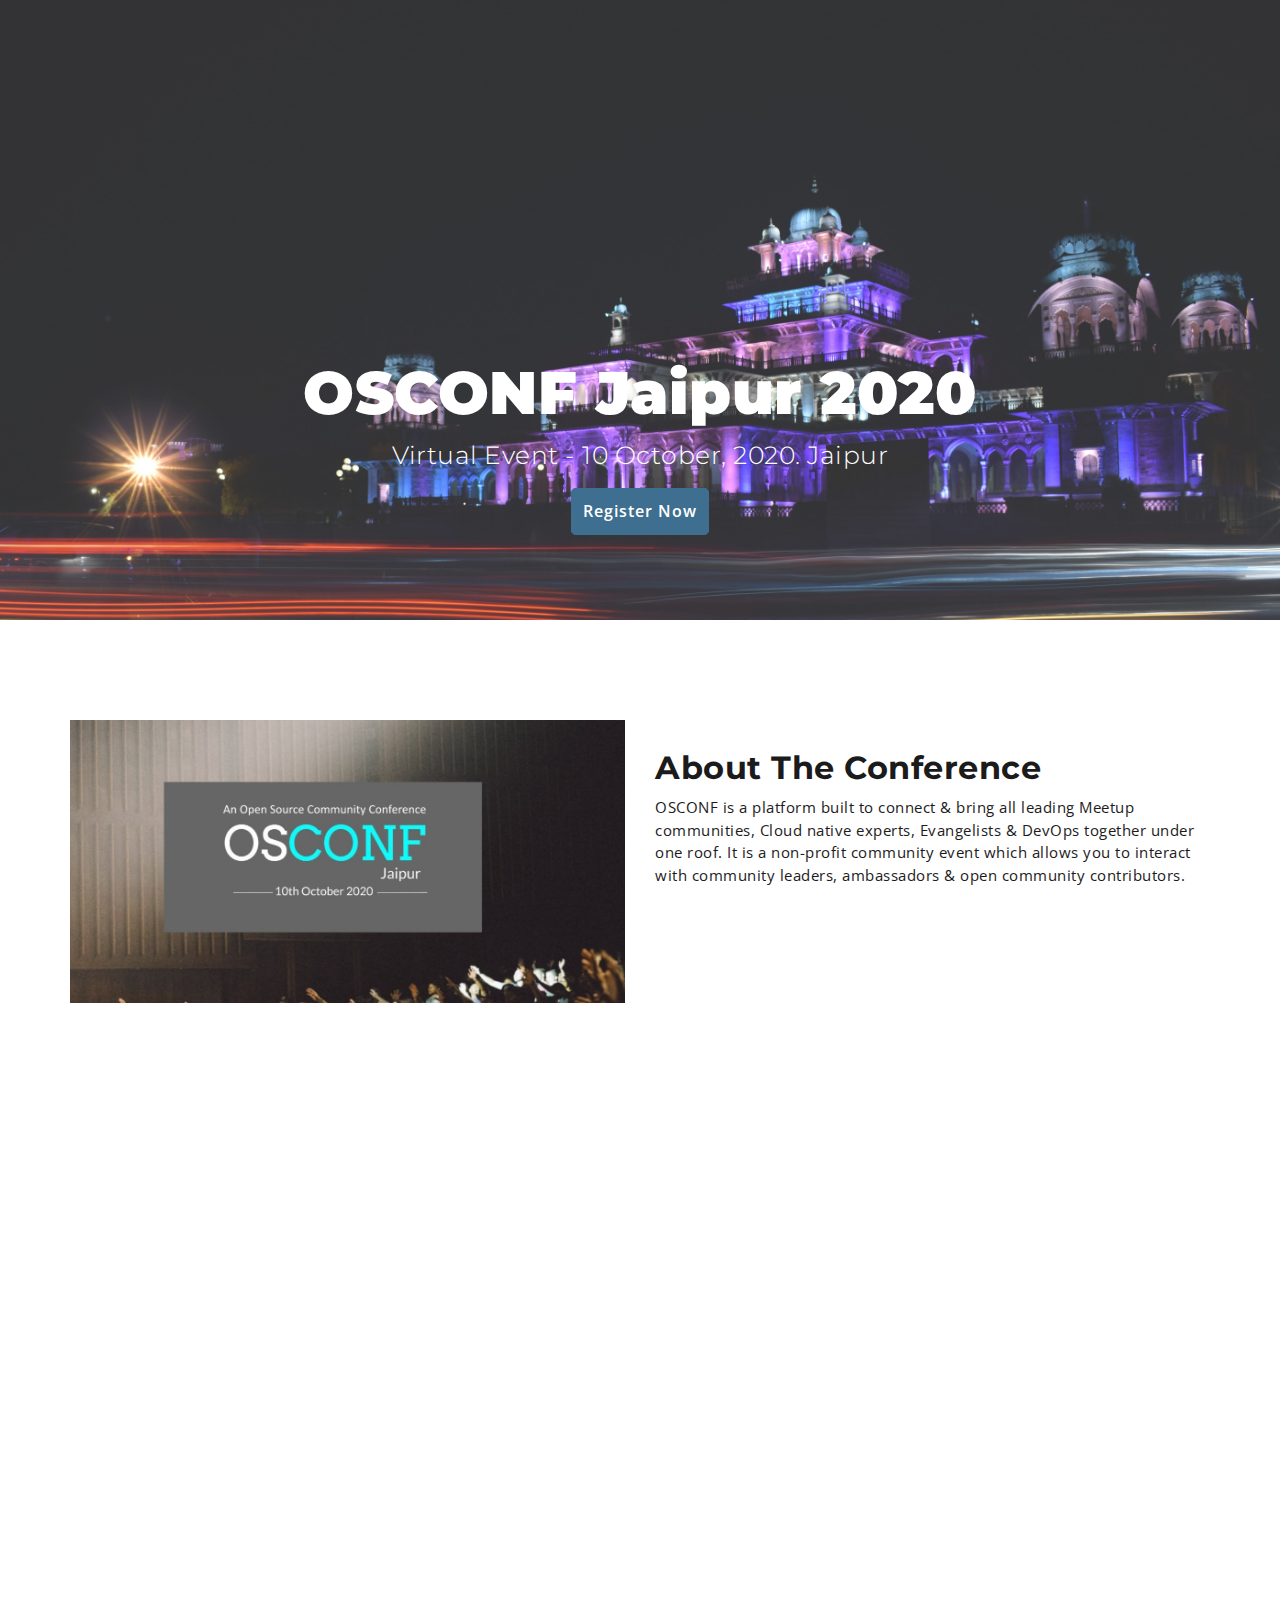
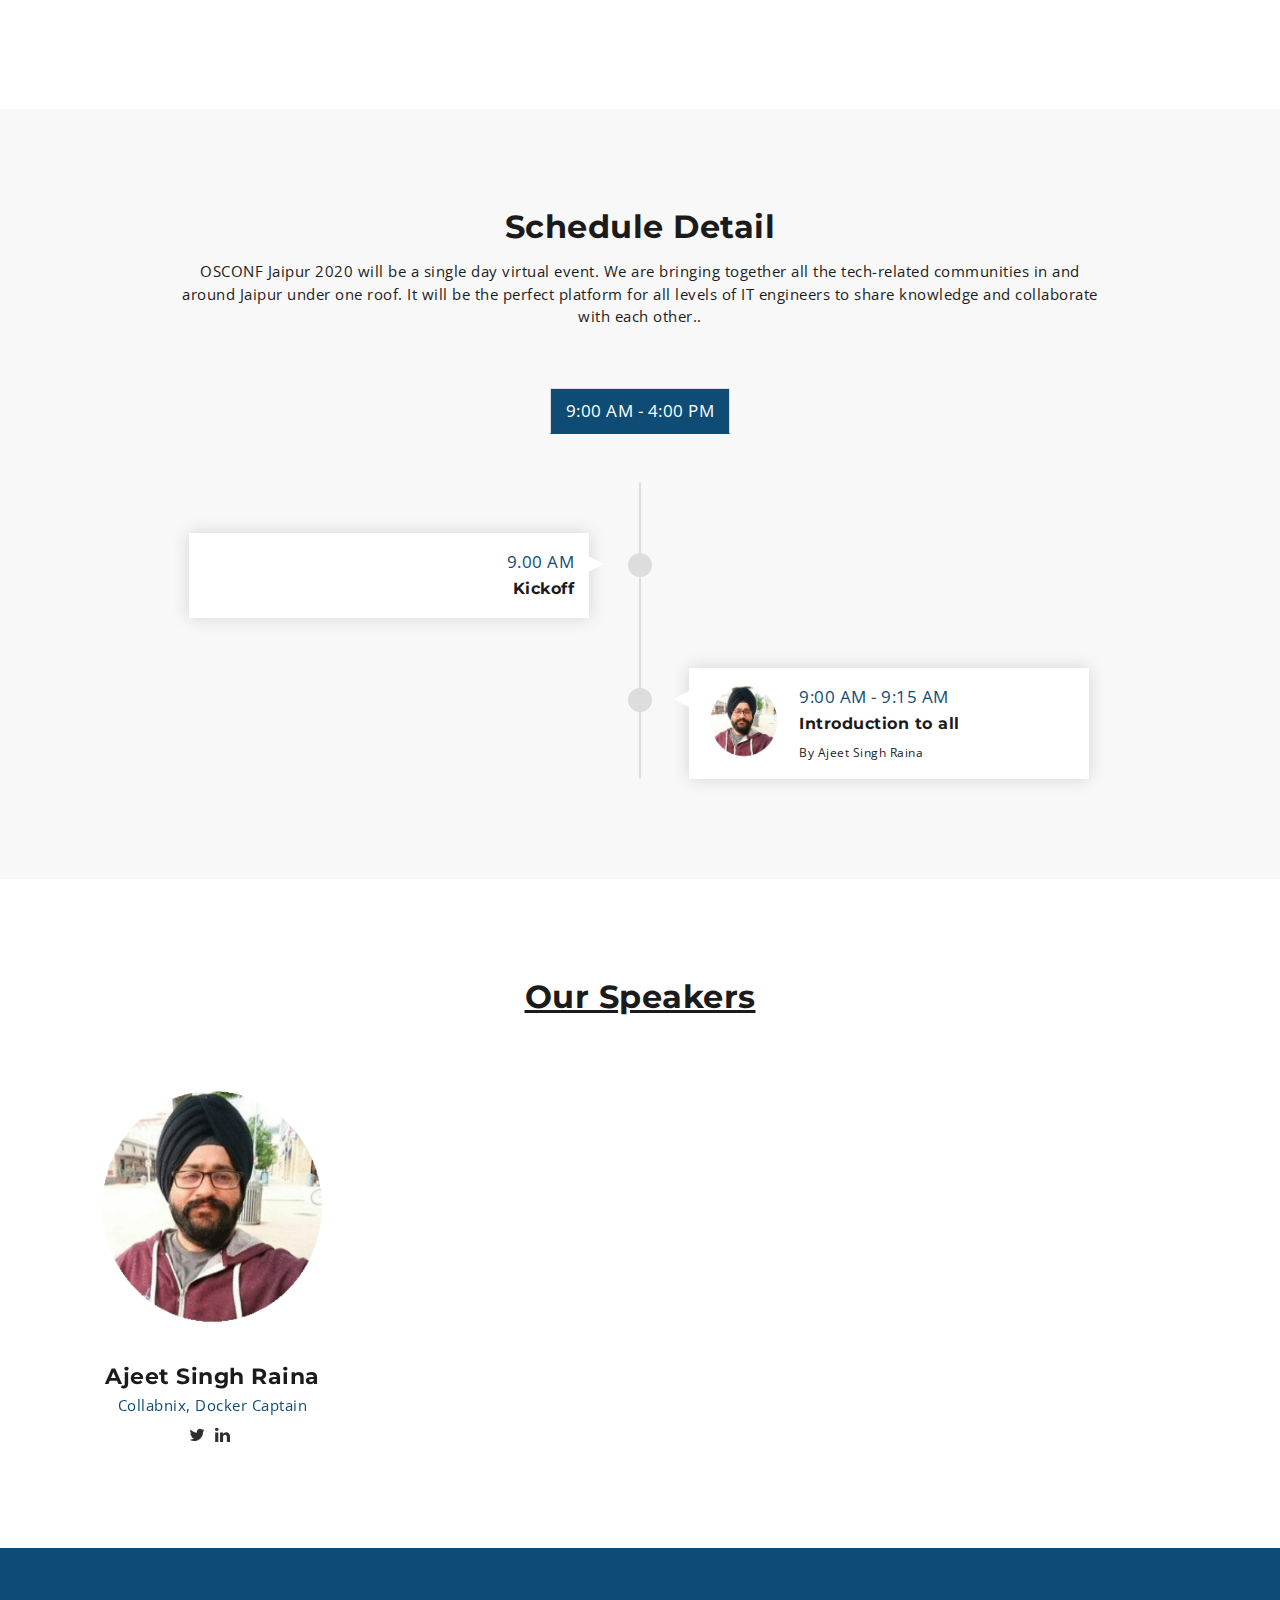
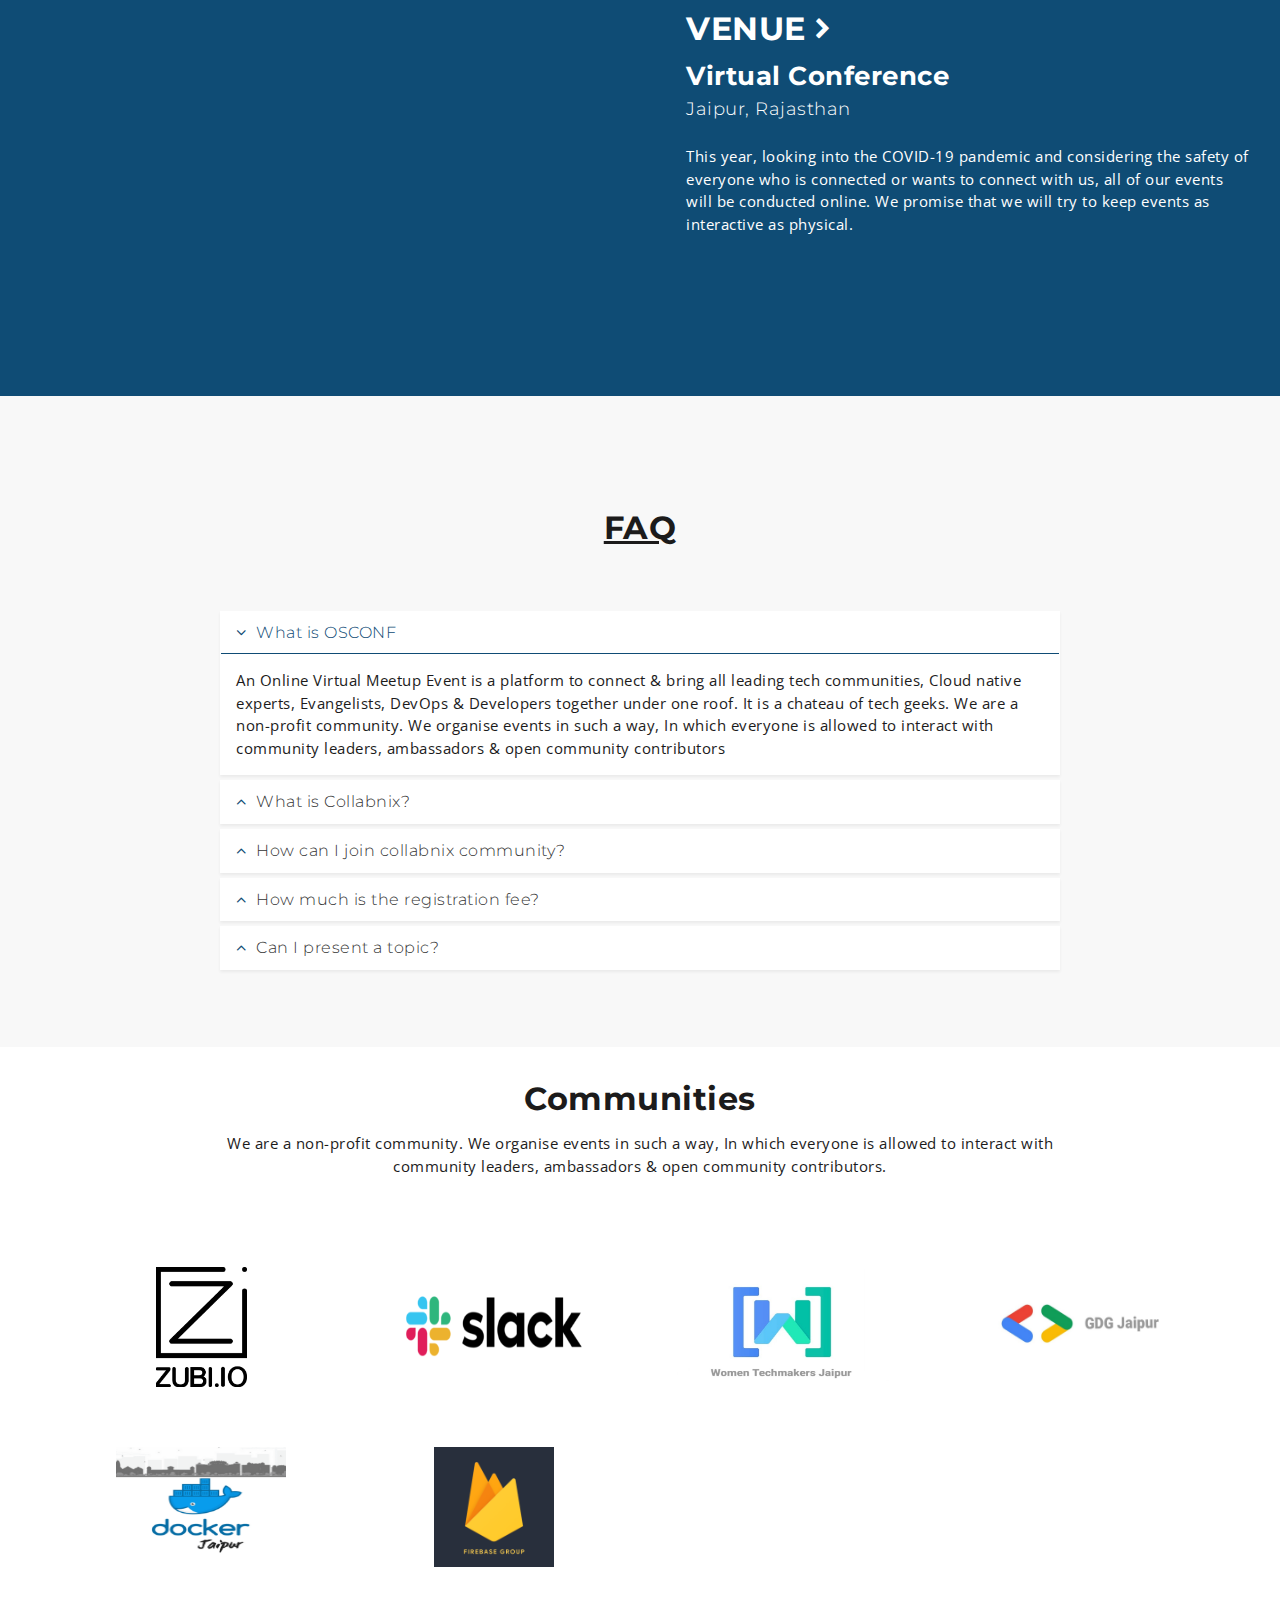
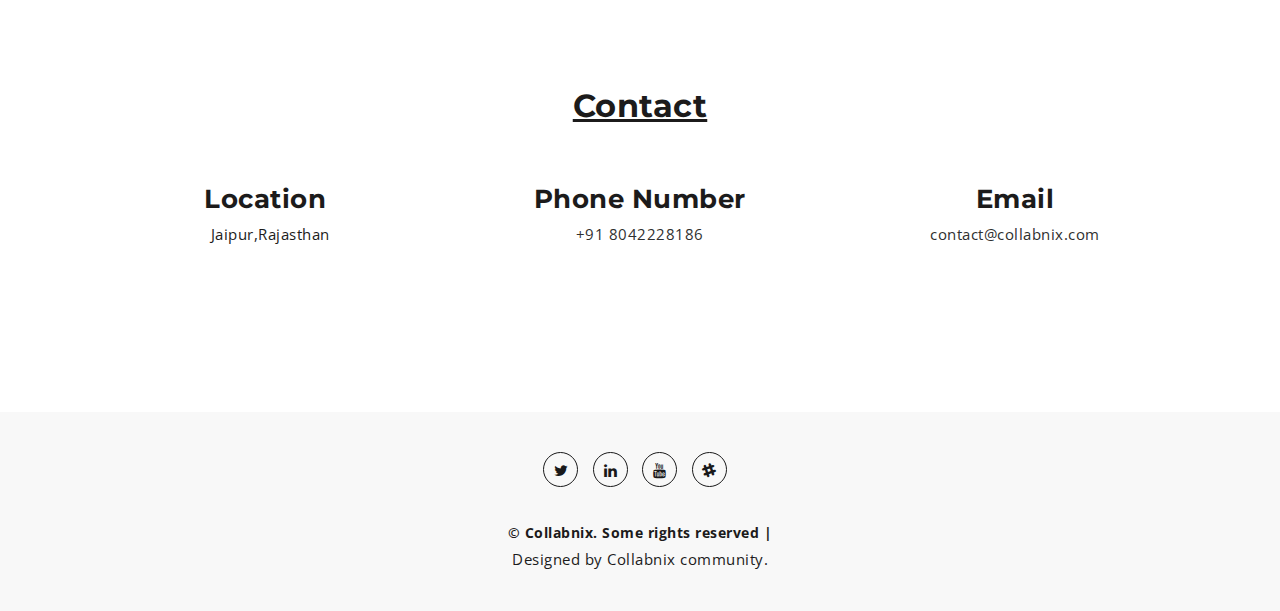
<file: index.html>
<!DOCTYPE html>
<html lang="en">

<head>
  <meta charset="utf-8">
  <meta http-equiv="X-UA-Compatible" content="IE=edge">
  <meta name="viewport" content="width=device-width, initial-scale=1">
  <!-- The above 3 meta tags *must* come first in the head; any other head content must come *after* these tags -->
  <title>OSCONF Jaipur 2020 - Powered by Collabnix Community</title>
  <!-- Favicon -->
  <link rel="shortcut icon" type="image/icon" href="assets/images/collabrix2-150x150.png" />
  <!-- Font Awesome -->
  <link href="https://maxcdn.bootstrapcdn.com/font-awesome/4.6.3/css/font-awesome.min.css" rel="stylesheet">
  <!-- Bootstrap -->
  <link href="assets/css/bootstrap.min.css" rel="stylesheet">
  <!-- Slick slider -->
  <link href="assets/css/slick.css" rel="stylesheet">
  <!-- Theme color -->
  <link id="switcher" href="assets/css/theme-color/default-theme.css" rel="stylesheet">

  <!-- Main Style -->
  <link href="style.css" rel="stylesheet">

  <!-- Fonts -->

  <!-- Open Sans for body font -->
  <link href="https://fonts.googleapis.com/css?family=Open+Sans:300,400,400i,600,700,800" rel="stylesheet">
  <!-- Montserrat for title -->
  <link href="https://fonts.googleapis.com/css?family=Montserrat" rel="stylesheet">

  <script src="https://ajax.googleapis.com/ajax/libs/jquery/3.5.1/jquery.min.js"></script>


  <!-- HTML5 shim and Respond.js for IE8 support of HTML5 elements and media queries -->
  <!-- WARNING: Respond.js doesn't work if you view the page via file:// -->
  <!--[if lt IE 9]>
      <script src="https://oss.maxcdn.com/html5shiv/3.7.2/html5shiv.min.js"></script>
      <script src="https://oss.maxcdn.com/respond/1.4.2/respond.min.js"></script>
    <![endif]-->
</head>

<body>

  <!-- Start Header -->
  <header id="mu-hero" class="" role="banner">
    <!-- Start menu  -->
    <nav class="navbar navbar-fixed-top navbar-default mu-navbar">
      <div class="container">
        <!-- Brand and toggle get grouped for better mobile display -->
        <div class="navbar-header">
          <button type="button" class="navbar-toggle collapsed" data-toggle="collapse" data-target="#bs-example-navbar-collapse-1" aria-expanded="false">
            <span class="sr-only">Toggle navigation</span>
            <span class="icon-bar"></span>
            <span class="icon-bar"></span>
            <span class="icon-bar"></span>
          </button>

          <!-- Logo -->
          <a class="navbar-brand" href="index.html">
            <img class="nav-image" src="assets/images/nav-logo.png" alt="nav logo">
          </a>

        </div>

        <!-- Collect the nav links, forms, and other content for toggling -->
        <div class="collapse navbar-collapse" id="bs-example-navbar-collapse-1">
          <ul class="nav navbar-nav mu-menu navbar-right">
            <li><a href="#mu-hero">Home</a></li>
            <li><a href="#mu-about">About Us</a></li>
            <li><a href="#mu-schedule">Schedule</a></li>
            <li><a href="#mu-speakers">Speakers</a></li>
            <!-- <li><a href="#mu-pricing">Price</a></li> -->
            <li><a href="#mu-sponsors">Communities</a></li>
            <!-- <li><a href="#mu-contact">Contact</a></li> -->
          </ul>
        </div><!-- /.navbar-collapse -->
      </div><!-- /.container-fluid -->
    </nav>
    <!-- End menu -->

    <div class="mu-hero-overlay">
      <div class="container">
        <div class="mu-hero-area">

          <!-- Start hero featured area -->
          <div class="mu-hero-featured-area">


            <div class="mu-hero-featured-content">

              <h1>OSCONF Jaipur 2020 </h1>
              <h2>Virtual Event - 10 October, 2020. Jaipur</h2>
              <!-- <p class="mu-event-date-line">19 - . New York, USA</p> -->
              <!--  <button type="submit"  class="mu-send-msg-btn"><span>Register Now</span></button>-->
              <a href="https://forms.gle/RzR4xqs52RtjnT9X8" class="send-msg-btn" role="button" target="_blank">Register Now </a>


              <div class="mu-event-counter-area">
                <div id="mu-event-counter">

                </div>
              </div>

            </div>
          </div>
          <!-- End hero featured area -->

        </div>
      </div>
    </div>
  </header>
  <!-- End Header -->

  <!-- Start main content -->
  <main role="main">
    <!-- Start About -->
    <section id="mu-about">
      <div class="container">
        <div class="row">
          <div class="col-md-12">
            <div class="mu-about-area">
              <!-- Start Feature Content -->
              <div class="row">
                <div class="col-md-6">
                  <div class="mu-about-left">
                    <img class="" src="assets/images/osconf.png" alt="Men Speaker">
                  </div>
                </div>
                <div class="col-md-6">
                  <div class="mu-about-right">
                    <h2>About The Conference</h2>
                    <p>OSCONF is a platform built to connect & bring all leading Meetup communities, Cloud native experts, Evangelists & DevOps together under one roof. It is a non-profit community event which allows you to interact with community
                      leaders, ambassadors & open community contributors.</p>

                    <!-- <p>Lorem ipsum dolor sit amet, consectetur adipisicing elit. Delectus in accusamus qui sequi nisi, sint magni, ipsam, porro nesciunt id veritatis quaerat ipsum consequatur laborum, provident veniam quibusdam placeat quam?</p>

										<p>Lorem ipsum dolor sit amet, consectetur adipisicing elit. Cupiditate perspiciatis magni omnis excepturi, cumque reiciendis.</p> -->
                  </div>
                </div>
              </div>
              <!-- End Feature Content -->

            </div>
          </div>
        </div>
      </div>
    </section>
    <!-- End About -->



    <!-- Start Video -->
    <section id="mu-video">
      <div class="mu-video-overlay">
        <div class="container">
          <div class="row">
            <div class="col-md-12">
              <div class="mu-video-area">

                <h2>Save the date!</h2>
                <a class="mu-video-play-btn" href="https://youtu.be/RVToPqD5VIA" target="_blank"><i class="fa fa-play" aria-hidden="true"></i></a>
              </div>
            </div>
          </div>
        </div>
      </div>

      <!-- Start Video content -->
      <div class="mu-video-content">

        <div class="mu-video-iframe-area">
					<a class="mu-video-close-btn" href="#"><i class="fa fa-times" aria-hidden="true"></i></a>
          <iframe width="560" height="315" src="https://www.youtube.com/embed/RVToPqD5VIA" frameborder="0" allowfullscreen></iframe>
				</div>
      </div>
      <!-- End Video content -->

    </section>
    <!-- End Video -->

    <!-- Start Schedule  -->
    <section id="mu-schedule">
      <div class="container">
        <div class="row">
          <div class="colo-md-12">
            <div class="mu-schedule-area">

              <div class="mu-title-area">
                <h2 class="mu-title">Schedule Detail</h2>
                <p>OSCONF Jaipur 2020 will be a single day virtual event. We are bringing together all the tech-related communities in and around Jaipur under one roof. It will be the perfect platform for all levels of IT engineers to share knowledge
                  and collaborate with each other..</p>
              </div>

              <div class="mu-schedule-content-area">
                <!-- Nav tabs -->
                <ul class="nav nav-tabs mu-schedule-menu" role="tablist">
                  <li role="presentation" class="active"><a href="#first-day" aria-controls="first-day" role="tab" data-toggle="tab">9:00 AM - 4:00 PM</a></li>

                </ul>

                <!-- Tab panes -->
                <div class="tab-content mu-schedule-content">
                  <div role="tabpanel" class="tab-pane fade mu-event-timeline in active" id="first-day">
                    <ul>
                      <li>
                        <div class="mu-single-event">
                          <p class="mu-event-time">9.00 AM</p>
                          <h3>Kickoff</h3>
                        </div>
                      </li>
                      <li>
                        <div class="mu-single-event">
                          <img src="assets/images/ajeet.png" alt="event speaker">
                          <p class="mu-event-time"> 9:00 AM - 9:15 AM</p>
                          <h3>Introduction to all</h3>
                          <span>By Ajeet Singh Raina</span>
                        </div>
                      </li>
                      <!-- <li>
                        <div class="mu-single-event">
                          <img src="assets/images/speaker-2.jpg" alt="event speaker">
                          <p class="mu-event-time">11.00 AM</p>
                          <h3>Presenting Work with Confidence</h3>
                          <span>By Sarah Dransner</span>
                        </div>
                      </li>
                      <li>
                        <div class="mu-single-event">
                          <img src="assets/images/speaker-3.jpg" alt="event speaker">
                          <p class="mu-event-time">12.00 AM</p>
                          <h3>Keynote on UX & UI Design</h3>
                          <span>By Ned Stark</span>
                        </div>
                      </li>
                      <li>
                        <div class="mu-single-event">
                          <p class="mu-event-time">1.00 PM</p>
                          <h3>The End</h3>
                        </div>
                      </li> -->
                    </ul>
                  </div>


                </div>

              </div>

            </div>
          </div>
        </div>
      </div>
    </section>
    <!-- End Schedule -->

    <!-- Start Speakers -->
    <section id="mu-speakers">
      <div class="container">
        <div class="row">
          <div class="col-md-12">
            <div class="mu-speakers-area">

              <div class="mu-title-area">
                <h2 class="mu-title title-head">Our Speakers</h2>
                <p> </p>
              </div>

              <!-- Start Speakers Content -->
              <div class="mu-speakers-content">

                <div class="mu-speakers-slider">

                  <!-- Start single speaker -->
                  <div class="mu-single-speakers">
                    <img src="assets/images/ajeet.png" alt="speaker img">
                    <div class="mu-single-speakers-info">
                      <h3>Ajeet Singh Raina</h3>
                      <p>Collabnix, Docker Captain</p>
                      <ul class="mu-single-speakers-social">

                        <li><a href="https://twitter.com/ajeetsraina"><i class="fa fa-twitter"></i></a></li>
                        <li><a href="https://www.linkedin.com/in/ajeetsraina/"><i class="fa fa-linkedin"></i></a></li>
                      </ul>
                    </div>
                  </div>
                  <!-- End single speaker -->

                  <!-- Start single speaker -->
                  <!-- <div class="mu-single-speakers">
                    <img src="assets/images/speaker-2.jpg" alt="speaker img">
                    <div class="mu-single-speakers-info">
                      <h3>Sarah Dransner</h3>
                      <p>Business Consultant</p>
                      <ul class="mu-single-speakers-social">

                        <li><a href="#"><i class="fa fa-twitter"></i></a></li>
                        <li><a href="#"><i class="fa fa-linkedin"></i></a></li>
                      </ul>
                    </div>
                  </div> -->
                  <!-- End single speaker -->


                  <!-- Start single speaker -->
                  <!-- <div class="mu-single-speakers">
                    <img src="assets/images/speaker-3.jpg" alt="speaker img">
                    <div class="mu-single-speakers-info">
                      <h3>Ned Stark</h3>
                      <p>UI/UX Specialist</p>
                      <ul class="mu-single-speakers-social">

                        <li><a href="#"><i class="fa fa-twitter"></i></a></li>
                        <li><a href="#"><i class="fa fa-linkedin"></i></a></li>
                      </ul>
                    </div>
                  </div> -->
                  <!-- End single speaker -->


                  <!-- Start single speaker -->
                  <!-- <div class="mu-single-speakers">
                    <img src="assets/images/speaker-4.jpg" alt="speaker img">
                    <div class="mu-single-speakers-info">
                      <h3>Varshit Agarwal </h3>
                      <p>DevOps Engineer</p>
                      <ul class="mu-single-speakers-social">

                        <li><a href="#"><i class="fa fa-twitter"></i></a></li>
                        <li><a href="#"><i class="fa fa-linkedin"></i></a></li>
                      </ul>
                    </div>
                  </div> -->
                  <!-- End single speaker -->

                  <!-- Start single speaker -->
                  <!-- <div class="mu-single-speakers">
                    <img src="assets/images/speaker-1.jpg" alt="speaker img">
                    <div class="mu-single-speakers-info">
                      <h3>Karl Groves</h3>
                      <p>Digital Artist</p>
                      <ul class="mu-single-speakers-social">

                        <li><a href="#"><i class="fa fa-twitter"></i></a></li>
                        <li><a href="#"><i class="fa fa-linkedin"></i></a></li>
                      </ul>
                    </div>
                  </div> -->
                  <!-- End single speaker -->

                  <!-- Start single speaker -->
                  <!-- <div class="mu-single-speakers">
                    <img src="assets/images/speaker-2.jpg" alt="speaker img">
                    <div class="mu-single-speakers-info">
                      <h3>Sarah Dransner</h3>
                      <p>Business Consultant</p>
                      <ul class="mu-single-speakers-social">

                        <li><a href="#"><i class="fa fa-twitter"></i></a></li>
                        <li><a href="#"><i class="fa fa-linkedin"></i></a></li>
                      </ul>
                    </div>
                  </div> -->
                  <!-- End single speaker -->


                  <!-- Start single speaker -->
                  <!-- <div class="mu-single-speakers">
                    <img src="assets/images/speaker-3.jpg" alt="speaker img">
                    <div class="mu-single-speakers-info">
                      <h3>Ned Stark</h3>
                      <p>UI/UX Specialist</p>
                      <ul class="mu-single-speakers-social">

                        <li><a href="#"><i class="fa fa-twitter"></i></a></li>
                        <li><a href="#"><i class="fa fa-linkedin"></i></a></li>
                      </ul>
                    </div>
                  </div> -->
                  <!-- End single speaker -->


                  <!-- Start single speaker -->
                  <!-- <div class="mu-single-speakers">
                    <img src="assets/images/speaker-4.jpg" alt="speaker img">
                    <div class="mu-single-speakers-info">
                      <h3>Michaela Lehr </h3>
                      <p>Digital Marketer</p>
                      <ul class="mu-single-speakers-social">

                        <li><a href="#"><i class="fa fa-twitter"></i></a></li>
                        <li><a href="#"><i class="fa fa-linkedin"></i></a></li>
                      </ul>
                    </div>
                  </div> -->
                  <!-- End single speaker -->
                </div>
              </div>
              <!-- End Speakers Content -->

            </div>
          </div>
        </div>
      </div>
    </section>
    <!-- End Speakers -->

    <!-- Start Venue -->
    <section id="mu-venue">
      <div class="mu-venue-area">
        <div class="row">

          <div class="col-md-6">
            <div class="mu-venue-map">
              <iframe
                src="https://www.google.com/maps/embed?pb=!1m18!1m12!1m3!1d227748.38256195097!2d75.6504695008812!3d26.885447918213917!2m3!1f0!2f0!3f0!3m2!1i1024!2i768!4f13.1!3m3!1m2!1s0x396c4adf4c57e281%3A0xce1c63a0cf22e09!2sJaipur%2C%20Rajasthan!5e0!3m2!1sen!2sin!4v1597979663166!5m2!1sen!2sin"
                width="600" height="450" frameborder="0" style="border:0;" allowfullscreen="" aria-hidden="false" tabindex="0"></iframe>
            </div>
          </div>

          <div class="col-md-6">
            <div class="mu-venue-address">
              <h2>VENUE <i class="fa fa-chevron-right" aria-hidden="true"></i></h2>
              <h3>Virtual Conference </h3>
              <h4>Jaipur, Rajasthan</h4>
              <p> This year, looking into the COVID-19 pandemic and considering the safety of everyone who is connected or wants to connect with us, all of our events will be conducted online. We promise that we will try to keep events as interactive
                as physical.</p>
            </div>
          </div>

        </div>
      </div>
    </section>
    <!-- End Venue -->


    <!-- Start FAQ -->
    <section id="mu-faq">
      <div class="container">
        <div class="row">
          <div class="col-md-12">
            <div class="mu-faq-area">

              <div class="mu-title-area">
                <h2 class="mu-title title-head">FAQ</h2>
                <p></p>
              </div>

              <div class="mu-faq-content">

                <div class="panel-group" id="accordion">

                  <div class="panel panel-default">
                    <div class="panel-heading">
                      <h4 class="panel-title">
                        <a data-toggle="collapse" data-parent="#accordion" href="#collapseOne" aria-expanded="true">
                          <span class="fa fa-angle-down"></span> What is OSCONF
                        </a>
                      </h4>
                    </div>
                    <div id="collapseOne" class="panel-collapse collapse in">
                      <div class="panel-body">
                        An Online Virtual Meetup Event is a platform to connect & bring all leading tech communities, Cloud native experts, Evangelists, DevOps & Developers together under one roof. It is a chateau of tech geeks. We are a non-profit
                        community. We organise events in such a way, In which everyone is allowed to interact with community leaders, ambassadors & open community contributors
                      </div>
                    </div>
                  </div>

                  <div class="panel panel-default">
                    <div class="panel-heading">
                      <h4 class="panel-title">
                        <a data-toggle="collapse" data-parent="#accordion" href="#collapseTwo">
                          <span class="fa fa-angle-up"></span> What is Collabnix?
                        </a>
                      </h4>
                    </div>
                    <div id="collapseTwo" class="panel-collapse collapse">
                      <div class="panel-body">
                        Collabnix is a home for millions of DevOps Engineers who want to kick start their career in Docker, Kubernetes & Cloud Native apps.
                      </div>
                    </div>
                  </div>

                  <div class="panel panel-default">
                    <div class="panel-heading">
                      <h4 class="panel-title">
                        <a data-toggle="collapse" data-parent="#accordion" href="#collapseThree">
                          <span class="fa fa-angle-up"></span> How can I join collabnix community?
                        </a>
                      </h4>
                    </div>
                    <div id="collapseThree" class="panel-collapse collapse">
                      <div class="panel-body">
                        Visit https://launchpass.com/collabnix and add your email address. We will mail you the further steps.
                      </div>
                    </div>
                  </div>

                  <div class="panel panel-default">
                    <div class="panel-heading">
                      <h4 class="panel-title">
                        <a data-toggle="collapse" data-parent="#accordion" href="#collapseFour">
                          <span class="fa fa-angle-up"></span> How much is the registration fee?
                        </a>
                      </h4>
                    </div>
                    <div id="collapseFour" class="panel-collapse collapse">
                      <div class="panel-body">
                        OSCONF is a free event.
                      </div>
                    </div>
                  </div>

                  <div class="panel panel-default">
                    <div class="panel-heading">
                      <h4 class="panel-title">
                        <a data-toggle="collapse" data-parent="#accordion" href="#collapseFive">
                          <span class="fa fa-angle-up"></span> Can I present a topic?
                        </a>
                      </h4>
                    </div>
                    <div id="collapseFive" class="panel-collapse collapse">
                      <div class="panel-body">
                        Yes, visit https://www.papercall.io/osconfjaipur for details.
                      </div>
                    </div>
                  </div>


                </div>
              </div>

            </div>
          </div>
        </div>
      </div>
    </section>
    <!-- End FAQ -->

    <!-- Start Sponsors -->
    <section id="mu-sponsors">
      <div class="container">
        <div class="row">
          <div class="col-md-12">
            <div class="mu-sponsors-area">

              <div class="mu-title-area">
                <h2 class="mu-title">Communities</h2>
                <p>We are a non-profit community. We organise events in such a way, In which everyone is allowed to interact with community leaders, ambassadors & open community contributors.</p>
              </div>

              <!-- Start communites  brand logo -->
              <div class="mu-sponsors-content">
                <div class="row">

                  <div class="col-md-3">
                    <div class="mu-sponsors-single">
                      <img src="assets/images/zubi.png" alt="zubi" class = "zubi">
                    </div>
                  </div>

                  <div class="col-md-3">
                    <div class="mu-sponsors-single">
                      <img src="assets/images/Slack.png" alt="Brand Logo" class="brand-img">
                    </div>
                  </div>

                  <div class="col-md-3">
                    <div class="mu-sponsors-single">
                      <img src="assets/images/WTMJaipur.jpg" alt="Brand Logo" class="brand-img">
                    </div>
                  </div>

                  <div class="col-md-3">
                    <div class="mu-sponsors-single">
                      <img src="assets/images/GDGJaipur.jpg" alt="Brand Logo" class="brand-img">
                    </div>
                  </div>

                  <div class="col-md-3">
                    <div class="mu-sponsors-single">
                      <img src="assets/images/docker-grp.png" alt="Brand Logo" class="docker-img">
                    </div>
                  </div>

                  
                  <div class="col-md-3">
                    <div class="mu-sponsors-single">
                      <img src="assets/images/firebase.png" alt="Brand Logo" class="firebase-img">
                    </div>
                  </div>

                

                  <!-- 


                  <div class="col-md-2 col-sm-4 col-xs-4">
                    <div class="mu-sponsors-single">
                      <img src="assets/images/sponsor-logo-7.png" alt="Brand Logo">
                    </div>
                  </div>

                  <div class="col-md-2 col-sm-4 col-xs-4">
                    <div class="mu-sponsors-single">
                      <img src="assets/images/sponsor-logo-8.png" alt="Brand Logo">
                    </div>
                  </div>

                  <div class="col-md-2 col-sm-4 col-xs-4">
                    <div class="mu-sponsors-single">
                      <img src="assets/images/sponsor-logo-9.png" alt="Brand Logo">
                    </div>
                  </div>

                  <div class="col-md-2 col-sm-4 col-xs-4">
                    <div class="mu-sponsors-single">
                      <img src="assets/images/sponsor-logo-1.png" alt="Brand Logo">
                    </div>
                  </div>

                  <div class="col-md-2 col-sm-4 col-xs-4">
                    <div class="mu-sponsors-single">
                      <img src="assets/images/sponsor-logo-2.png" alt="Brand Logo">
                    </div>
                  </div>

                  <div class="col-md-2 col-sm-4 col-xs-4">
                    <div class="mu-sponsors-single">
                      <img src="assets/images/sponsor-logo-3.png" alt="Brand Logo">
                    </div>
                  </div> -->

                </div>
              </div>
              <!-- End spnonsors brand logo -->

            </div>
          </div>
        </div>
      </div>
    </section>
    <!-- End Sponsors -->


    <!-- Start Contact -->
    <section id="mu-contact">
      <div class="container">
        <div class="row">
          <div class="col-md-12">
            <div class="mu-contact-area">

              <div class="mu-title-area">
                <h2 class="mu-heading-title title-head">Contact</h2>
              </div>
              <div class="mu-contact-content">
                <div class="row">
                  <div class="col-md-4">
                    <div class="contact-address">
                      <i class="ion-ios-location-outline"></i>
                      <h3>Location</h3>
                      <address>Jaipur,Rajasthan</address>
                    </div>
                  </div>

                  <div class="col-md-4">
                    <div class="contact-phone">
                      <i class="ion-ios-telephone-outline"></i>
                      <h3>Phone Number</h3>
                      <p><a href="tel:+918042228186" target="_blank">+91 8042228186</a></p>
                    </div>
                  </div>

                  <div class="col-md-4">
                    <div class="contact-email">
                      <i class="ion-ios-email-outline"></i>
                      <h3>Email</h3>
                      <p><a href="mailto:contact@collabnix.com" target="_blank">contact@collabnix.com</a></p>
                    </div>
                  </div>

                </div>

              </div>
            </div>
          </div>
        </div>
      </div>
    </section>



    <!-- End Contact -->

  </main>

  <!-- End main content -->


  <!-- Start footer -->
  <footer id="mu-footer" role="contentinfo">
    <div class="container">
      <div class="mu-footer-area">
        <div class="mu-footer-top">
          <div class="mu-social-media">
            <a href="https://twitter.com/osconfevent" target="_blank"><i class="fa fa-twitter"></i></a>
            <a href="https://www.linkedin.com/company/20456655/" target="_blank"><i class="fa fa-linkedin"></i></a>
            <a href="https://youtu.be/RVToPqD5VIA" target="_blank"><i class="fa fa-youtube"></i></a>
            <a href="https://launchpass.com/collabnix" target="_blank"><i class="fa fa-slack"></i></a>
          </div>
        </div>
        <div class="mu-footer-bottom">
          <p class="mu-copy-right"><strong>&copy; Collabnix. Some rights reserved |</strong>  </p>
          <p mu-copy-right>Designed by Collabnix community. </p>
        </div>
      </div>
    </div>

  </footer>
  <!-- End footer -->



  <!-- jQuery library -->
  <!-- Include all compiled plugins (below), or include individual files as needed -->
  <!-- Bootstrap -->
  <script src="assets/js/bootstrap.min.js"></script>
  <!-- Slick slider -->
  <script type="text/javascript" src="assets/js/slick.min.js"></script>
  <!-- Event Counter -->
  <script type="text/javascript" src="assets/js/jquery.countdown.js"></script>
  <!-- Ajax contact form  -->
  <script type="text/javascript" src="assets/js/app.js"></script>
  <!-- Custom js -->
  <script type="text/javascript" src="assets/js/custom.js"></script>




</body>

</html>
</file>
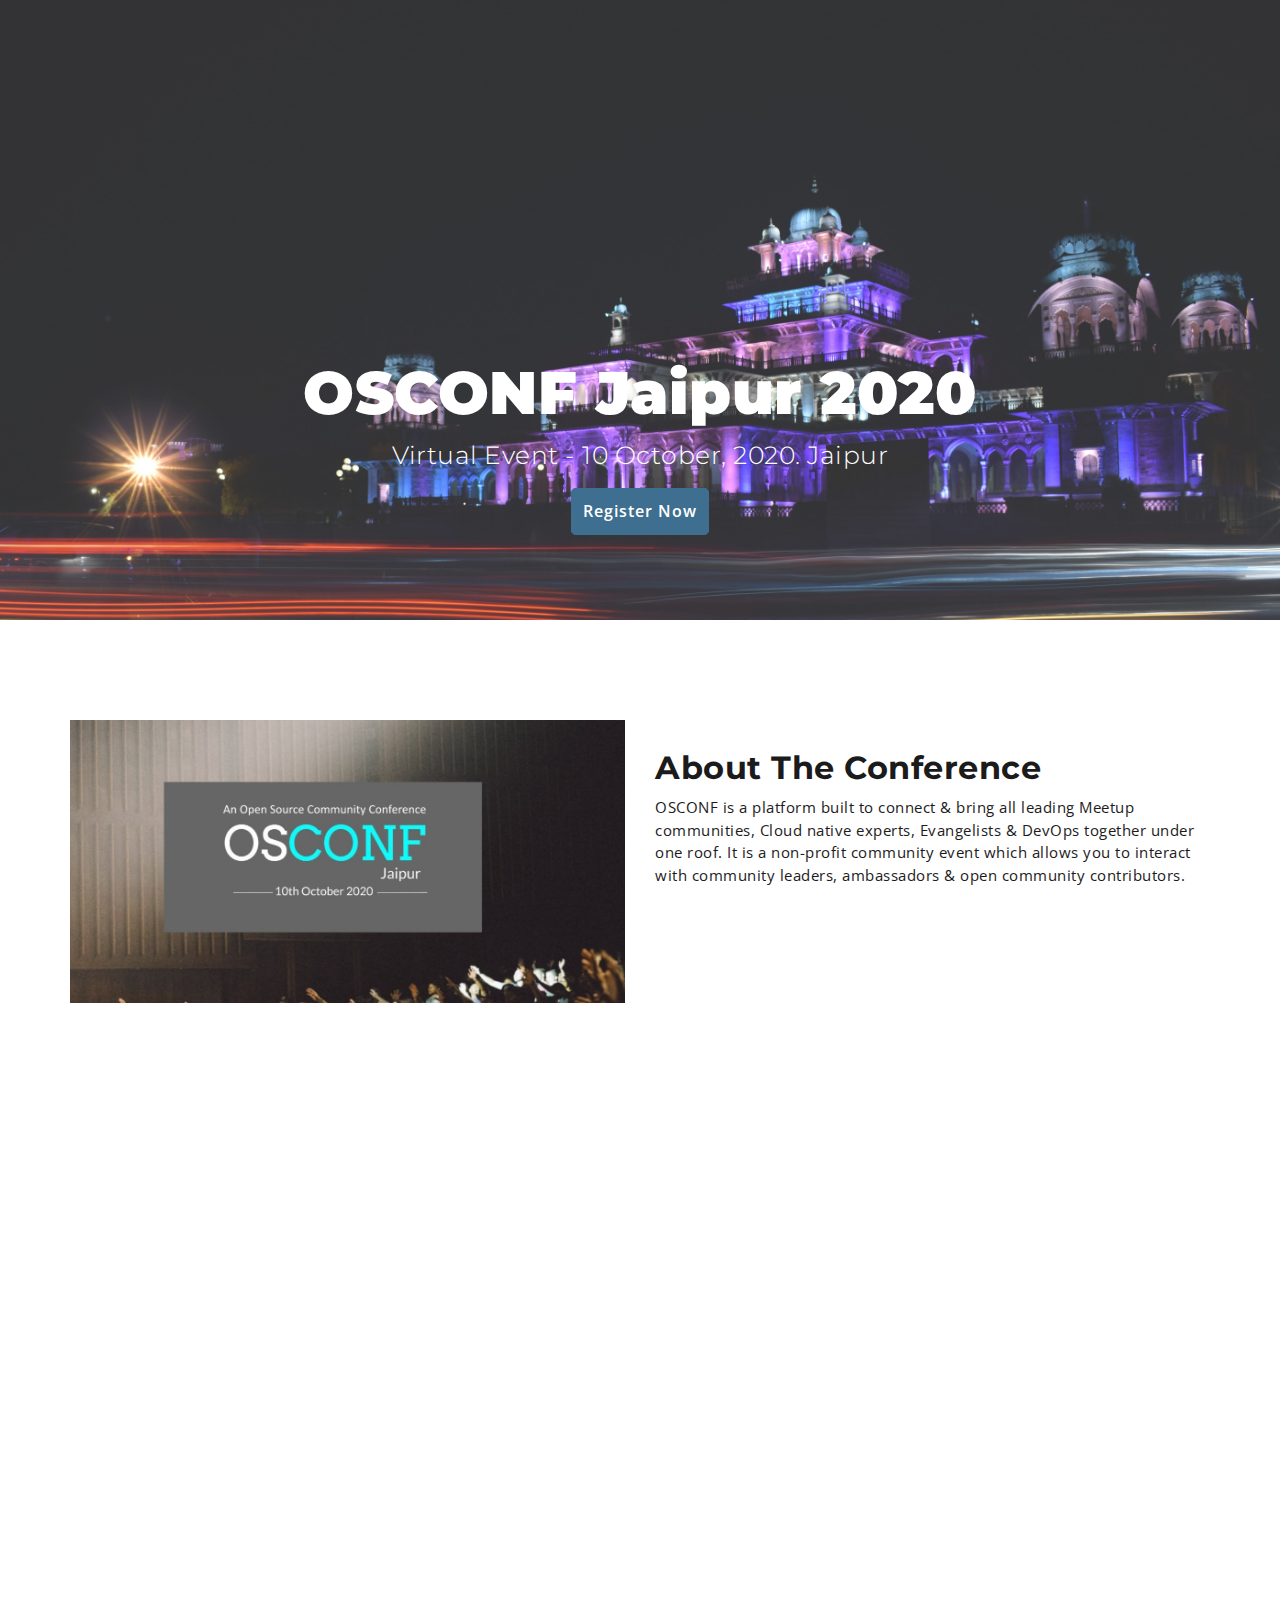
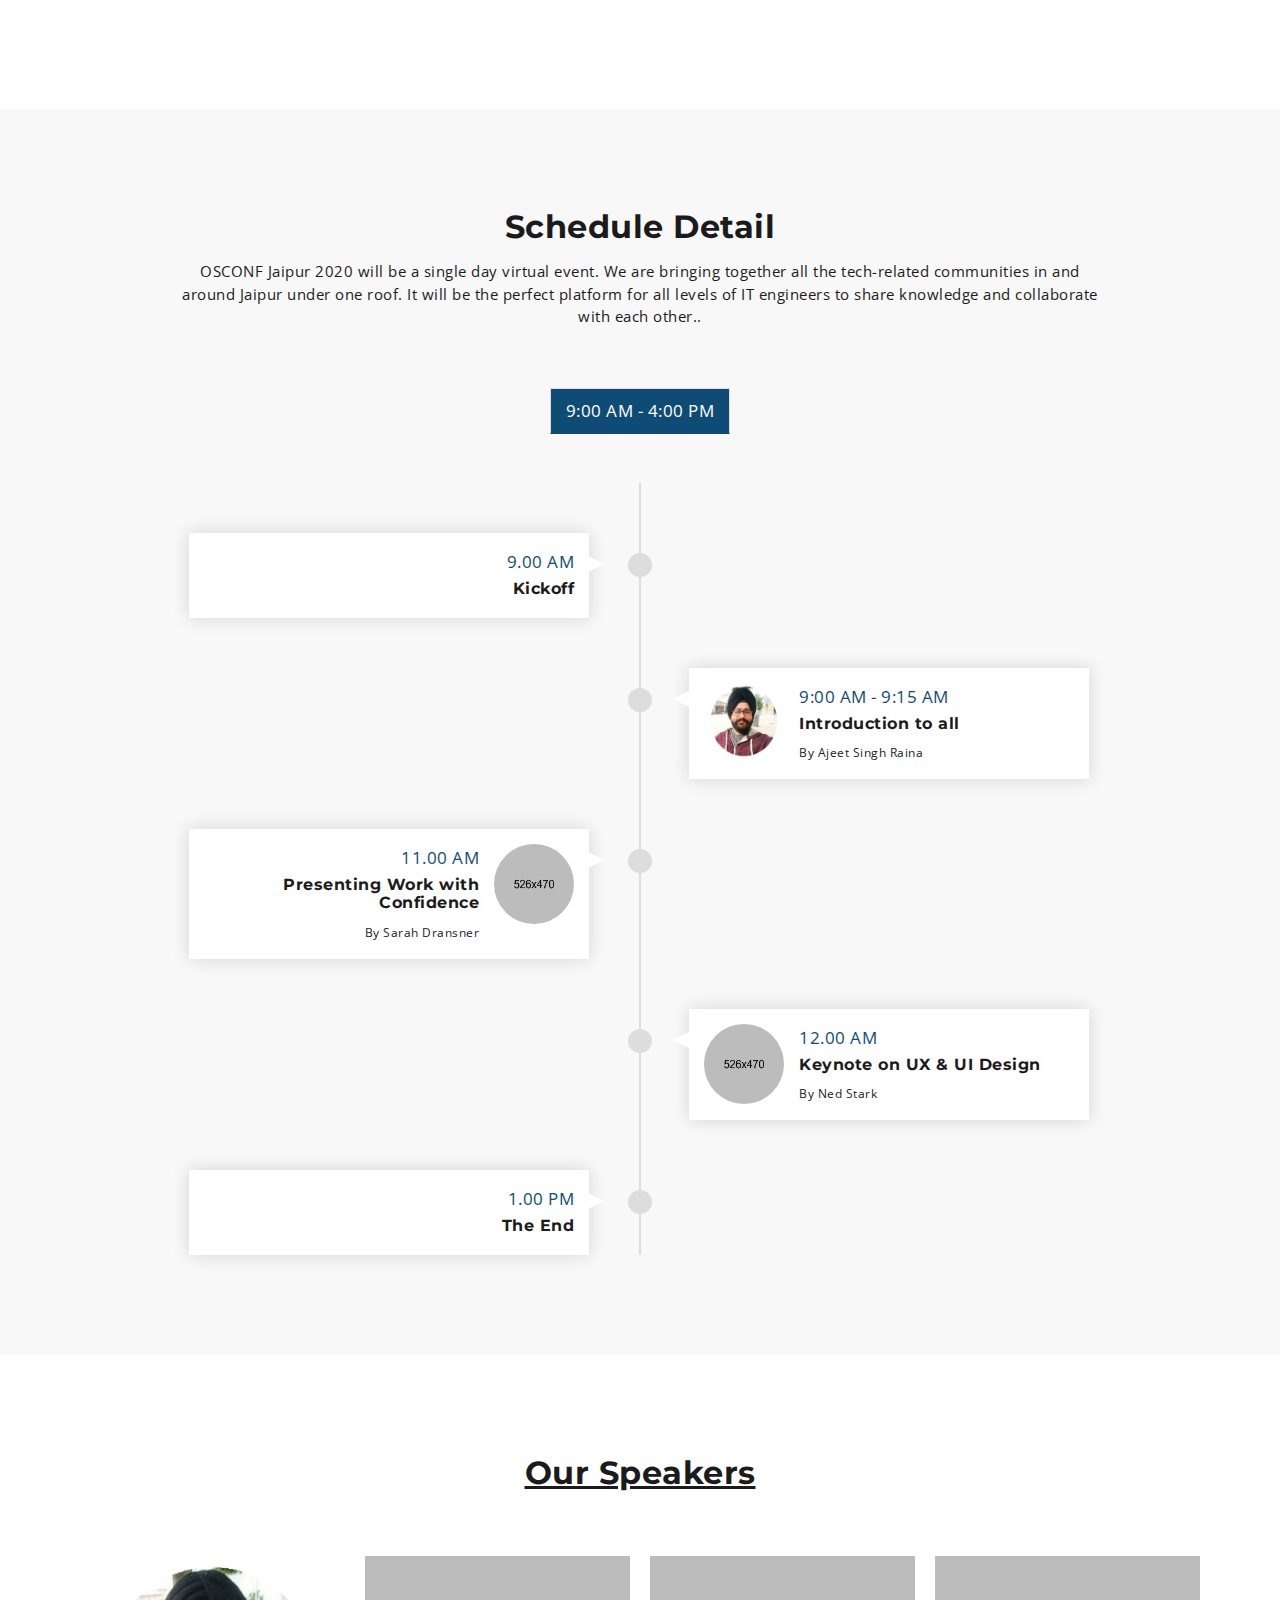
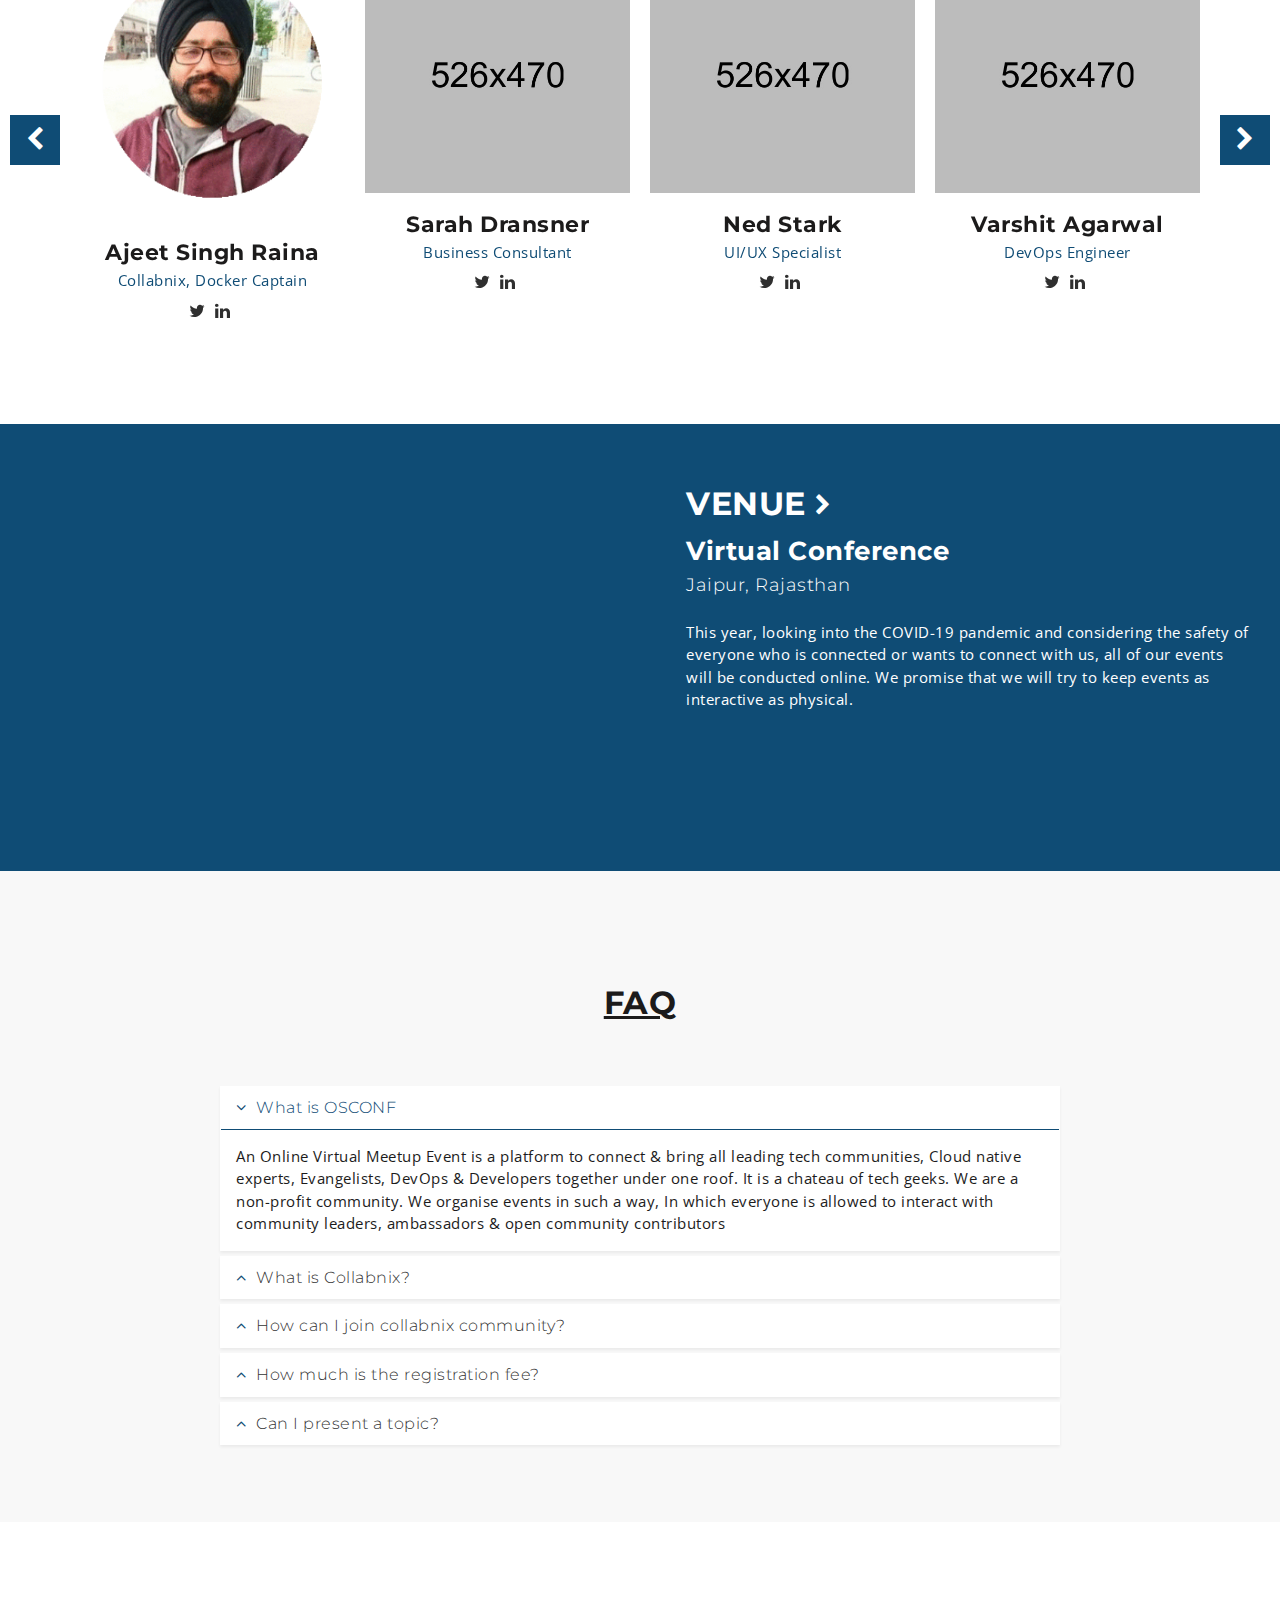
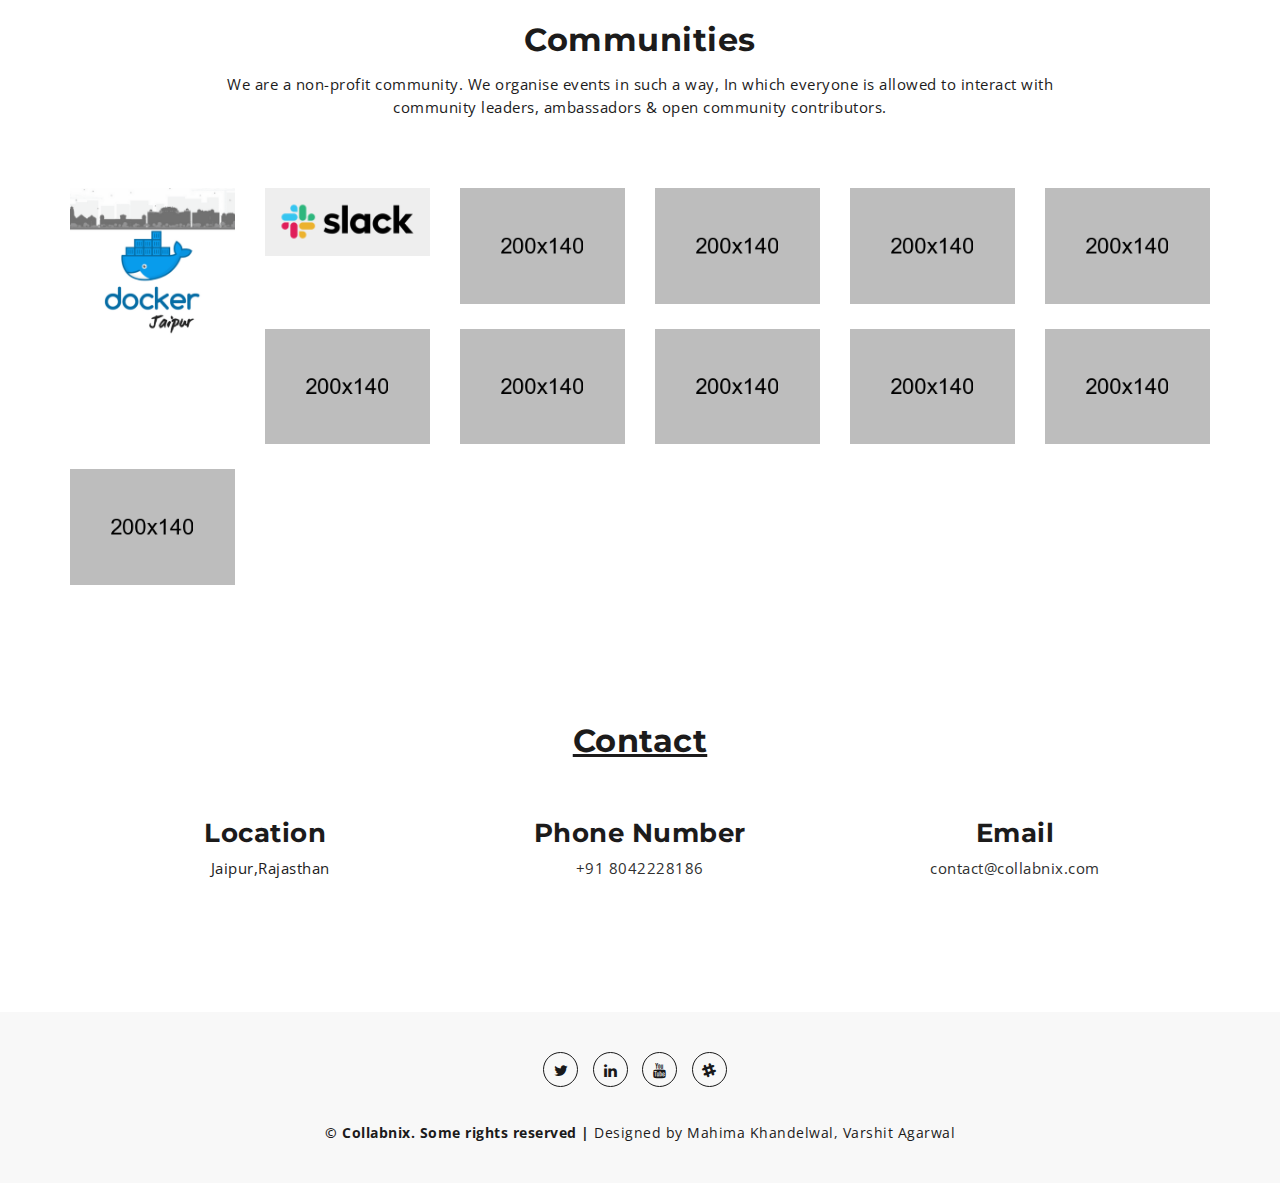
<file: Osconf-Jpr/index.html>
<!DOCTYPE html>
<html lang="en">

<head>
  <meta charset="utf-8">
  <meta http-equiv="X-UA-Compatible" content="IE=edge">
  <meta name="viewport" content="width=device-width, initial-scale=1">
  <!-- The above 3 meta tags *must* come first in the head; any other head content must come *after* these tags -->
  <title>OSCONF Jaipur 2020 - Powered by Collabnix Community</title>
  <!-- Favicon -->
  <link rel="shortcut icon" type="image/icon" href="assets/images/collabrix2-150x150.png" />
  <!-- Font Awesome -->
  <link href="https://maxcdn.bootstrapcdn.com/font-awesome/4.6.3/css/font-awesome.min.css" rel="stylesheet">
  <!-- Bootstrap -->
  <link href="assets/css/bootstrap.min.css" rel="stylesheet">
  <!-- Slick slider -->
  <link href="assets/css/slick.css" rel="stylesheet">
  <!-- Theme color -->
  <link id="switcher" href="assets/css/theme-color/default-theme.css" rel="stylesheet">

  <!-- Main Style -->
  <link href="style.css" rel="stylesheet">

  <!-- Fonts -->

  <!-- Open Sans for body font -->
  <link href="https://fonts.googleapis.com/css?family=Open+Sans:300,400,400i,600,700,800" rel="stylesheet">
  <!-- Montserrat for title -->
  <link href="https://fonts.googleapis.com/css?family=Montserrat" rel="stylesheet">

  <script src="https://ajax.googleapis.com/ajax/libs/jquery/3.5.1/jquery.min.js"></script>


  <!-- HTML5 shim and Respond.js for IE8 support of HTML5 elements and media queries -->
  <!-- WARNING: Respond.js doesn't work if you view the page via file:// -->
  <!--[if lt IE 9]>
      <script src="https://oss.maxcdn.com/html5shiv/3.7.2/html5shiv.min.js"></script>
      <script src="https://oss.maxcdn.com/respond/1.4.2/respond.min.js"></script>
    <![endif]-->
</head>

<body>

  <!-- Start Header -->
  <header id="mu-hero" class="" role="banner">
    <!-- Start menu  -->
    <nav class="navbar navbar-fixed-top navbar-default mu-navbar">
      <div class="container">
        <!-- Brand and toggle get grouped for better mobile display -->
        <div class="navbar-header">
          <button type="button" class="navbar-toggle collapsed" data-toggle="collapse" data-target="#bs-example-navbar-collapse-1" aria-expanded="false">
            <span class="sr-only">Toggle navigation</span>
            <span class="icon-bar"></span>
            <span class="icon-bar"></span>
            <span class="icon-bar"></span>
          </button>

          <!-- Logo -->
          <a class="navbar-brand" href="index.html">
            <img class="nav-image" src="assets/images/nav-logo.png" alt="nav logo">
          </a>

        </div>

        <!-- Collect the nav links, forms, and other content for toggling -->
        <div class="collapse navbar-collapse" id="bs-example-navbar-collapse-1">
          <ul class="nav navbar-nav mu-menu navbar-right">
            <li><a href="#mu-hero">Home</a></li>
            <li><a href="#mu-about">About Us</a></li>
            <li><a href="#mu-schedule">Schedule</a></li>
            <li><a href="#mu-speakers">Speakers</a></li>
            <!-- <li><a href="#mu-pricing">Price</a></li> -->
            <li><a href="#mu-sponsors">Communities</a></li>
            <!-- <li><a href="#mu-contact">Contact</a></li> -->
          </ul>
        </div><!-- /.navbar-collapse -->
      </div><!-- /.container-fluid -->
    </nav>
    <!-- End menu -->

    <div class="mu-hero-overlay">
      <div class="container">
        <div class="mu-hero-area">

          <!-- Start hero featured area -->
          <div class="mu-hero-featured-area">


            <div class="mu-hero-featured-content">

              <h1>OSCONF Jaipur 2020 </h1>
              <h2>Virtual Event - 10 October, 2020. Jaipur</h2>
              <!-- <p class="mu-event-date-line">19 - . New York, USA</p> -->
              <!--  <button type="submit"  class="mu-send-msg-btn"><span>Register Now</span></button>-->
              <a href="https://forms.gle/RzR4xqs52RtjnT9X8" class="send-msg-btn" role="button" target="_blank">Register Now </a>


              <div class="mu-event-counter-area">
                <div id="mu-event-counter">

                </div>
              </div>

            </div>
          </div>
          <!-- End hero featured area -->

        </div>
      </div>
    </div>
  </header>
  <!-- End Header -->

  <!-- Start main content -->
  <main role="main">
    <!-- Start About -->
    <section id="mu-about">
      <div class="container">
        <div class="row">
          <div class="col-md-12">
            <div class="mu-about-area">
              <!-- Start Feature Content -->
              <div class="row">
                <div class="col-md-6">
                  <div class="mu-about-left">
                    <img class="" src="assets/images/osconf.png" alt="Men Speaker">
                  </div>
                </div>
                <div class="col-md-6">
                  <div class="mu-about-right">
                    <h2>About The Conference</h2>
                    <p>OSCONF is a platform built to connect & bring all leading Meetup communities, Cloud native experts, Evangelists & DevOps together under one roof. It is a non-profit community event which allows you to interact with community
                      leaders, ambassadors & open community contributors.</p>

                    <!-- <p>Lorem ipsum dolor sit amet, consectetur adipisicing elit. Delectus in accusamus qui sequi nisi, sint magni, ipsam, porro nesciunt id veritatis quaerat ipsum consequatur laborum, provident veniam quibusdam placeat quam?</p>

										<p>Lorem ipsum dolor sit amet, consectetur adipisicing elit. Cupiditate perspiciatis magni omnis excepturi, cumque reiciendis.</p> -->
                  </div>
                </div>
              </div>
              <!-- End Feature Content -->

            </div>
          </div>
        </div>
      </div>
    </section>
    <!-- End About -->



    <!-- Start Video -->
    <section id="mu-video">
      <div class="mu-video-overlay">
        <div class="container">
          <div class="row">
            <div class="col-md-12">
              <div class="mu-video-area">

                <h2>Save the date!</h2>
                <a class="mu-video-play-btn" href="https://youtu.be/RVToPqD5VIA" target="_blank"><i class="fa fa-play" aria-hidden="true"></i></a>
              </div>
            </div>
          </div>
        </div>
      </div>

      <!-- Start Video content -->
      <div class="mu-video-content">

        <div class="mu-video-iframe-area">
					<a class="mu-video-close-btn" href="#"><i class="fa fa-times" aria-hidden="true"></i></a>
          <iframe width="560" height="315" src="https://www.youtube.com/embed/RVToPqD5VIA" frameborder="0" allowfullscreen></iframe>
				</div>
      </div>
      <!-- End Video content -->

    </section>
    <!-- End Video -->

    <!-- Start Schedule  -->
    <section id="mu-schedule">
      <div class="container">
        <div class="row">
          <div class="colo-md-12">
            <div class="mu-schedule-area">

              <div class="mu-title-area">
                <h2 class="mu-title">Schedule Detail</h2>
                <p>OSCONF Jaipur 2020 will be a single day virtual event. We are bringing together all the tech-related communities in and around Jaipur under one roof. It will be the perfect platform for all levels of IT engineers to share knowledge
                  and collaborate with each other..</p>
              </div>

              <div class="mu-schedule-content-area">
                <!-- Nav tabs -->
                <ul class="nav nav-tabs mu-schedule-menu" role="tablist">
                  <li role="presentation" class="active"><a href="#first-day" aria-controls="first-day" role="tab" data-toggle="tab">9:00 AM - 4:00 PM</a></li>

                </ul>

                <!-- Tab panes -->
                <div class="tab-content mu-schedule-content">
                  <div role="tabpanel" class="tab-pane fade mu-event-timeline in active" id="first-day">
                    <ul>
                      <li>
                        <div class="mu-single-event">
                          <p class="mu-event-time">9.00 AM</p>
                          <h3>Kickoff</h3>
                        </div>
                      </li>
                      <li>
                        <div class="mu-single-event">
                          <img src="assets/images/ajeet.png" alt="event speaker">
                          <p class="mu-event-time"> 9:00 AM - 9:15 AM</p>
                          <h3>Introduction to all</h3>
                          <span>By Ajeet Singh Raina</span>
                        </div>
                      </li>
                      <li>
                        <div class="mu-single-event">
                          <img src="assets/images/speaker-2.jpg" alt="event speaker">
                          <p class="mu-event-time">11.00 AM</p>
                          <h3>Presenting Work with Confidence</h3>
                          <span>By Sarah Dransner</span>
                        </div>
                      </li>
                      <li>
                        <div class="mu-single-event">
                          <img src="assets/images/speaker-3.jpg" alt="event speaker">
                          <p class="mu-event-time">12.00 AM</p>
                          <h3>Keynote on UX & UI Design</h3>
                          <span>By Ned Stark</span>
                        </div>
                      </li>
                      <li>
                        <div class="mu-single-event">
                          <p class="mu-event-time">1.00 PM</p>
                          <h3>The End</h3>
                        </div>
                      </li>
                    </ul>
                  </div>


                </div>

              </div>

            </div>
          </div>
        </div>
      </div>
    </section>
    <!-- End Schedule -->

    <!-- Start Speakers -->
    <section id="mu-speakers">
      <div class="container">
        <div class="row">
          <div class="col-md-12">
            <div class="mu-speakers-area">

              <div class="mu-title-area">
                <h2 class="mu-title title-head">Our Speakers</h2>
                <p> </p>
              </div>

              <!-- Start Speakers Content -->
              <div class="mu-speakers-content">

                <div class="mu-speakers-slider">

                  <!-- Start single speaker -->
                  <div class="mu-single-speakers">
                    <img src="assets/images/ajeet.png" alt="speaker img">
                    <div class="mu-single-speakers-info">
                      <h3>Ajeet Singh Raina</h3>
                      <p>Collabnix, Docker Captain</p>
                      <ul class="mu-single-speakers-social">

                        <li><a href="https://twitter.com/ajeetsraina"><i class="fa fa-twitter"></i></a></li>
                        <li><a href="https://www.linkedin.com/in/ajeetsraina/"><i class="fa fa-linkedin"></i></a></li>
                      </ul>
                    </div>
                  </div>
                  <!-- End single speaker -->

                  <!-- Start single speaker -->
                  <div class="mu-single-speakers">
                    <img src="assets/images/speaker-2.jpg" alt="speaker img">
                    <div class="mu-single-speakers-info">
                      <h3>Sarah Dransner</h3>
                      <p>Business Consultant</p>
                      <ul class="mu-single-speakers-social">

                        <li><a href="#"><i class="fa fa-twitter"></i></a></li>
                        <li><a href="#"><i class="fa fa-linkedin"></i></a></li>
                      </ul>
                    </div>
                  </div>
                  <!-- End single speaker -->


                  <!-- Start single speaker -->
                  <div class="mu-single-speakers">
                    <img src="assets/images/speaker-3.jpg" alt="speaker img">
                    <div class="mu-single-speakers-info">
                      <h3>Ned Stark</h3>
                      <p>UI/UX Specialist</p>
                      <ul class="mu-single-speakers-social">

                        <li><a href="#"><i class="fa fa-twitter"></i></a></li>
                        <li><a href="#"><i class="fa fa-linkedin"></i></a></li>
                      </ul>
                    </div>
                  </div>
                  <!-- End single speaker -->


                  <!-- Start single speaker -->
                  <div class="mu-single-speakers">
                    <img src="assets/images/speaker-4.jpg" alt="speaker img">
                    <div class="mu-single-speakers-info">
                      <h3>Varshit Agarwal </h3>
                      <p>DevOps Engineer</p>
                      <ul class="mu-single-speakers-social">

                        <li><a href="#"><i class="fa fa-twitter"></i></a></li>
                        <li><a href="#"><i class="fa fa-linkedin"></i></a></li>
                      </ul>
                    </div>
                  </div>
                  <!-- End single speaker -->

                  <!-- Start single speaker -->
                  <div class="mu-single-speakers">
                    <img src="assets/images/speaker-1.jpg" alt="speaker img">
                    <div class="mu-single-speakers-info">
                      <h3>Karl Groves</h3>
                      <p>Digital Artist</p>
                      <ul class="mu-single-speakers-social">

                        <li><a href="#"><i class="fa fa-twitter"></i></a></li>
                        <li><a href="#"><i class="fa fa-linkedin"></i></a></li>
                      </ul>
                    </div>
                  </div>
                  <!-- End single speaker -->

                  <!-- Start single speaker -->
                  <div class="mu-single-speakers">
                    <img src="assets/images/speaker-2.jpg" alt="speaker img">
                    <div class="mu-single-speakers-info">
                      <h3>Sarah Dransner</h3>
                      <p>Business Consultant</p>
                      <ul class="mu-single-speakers-social">

                        <li><a href="#"><i class="fa fa-twitter"></i></a></li>
                        <li><a href="#"><i class="fa fa-linkedin"></i></a></li>
                      </ul>
                    </div>
                  </div>
                  <!-- End single speaker -->


                  <!-- Start single speaker -->
                  <div class="mu-single-speakers">
                    <img src="assets/images/speaker-3.jpg" alt="speaker img">
                    <div class="mu-single-speakers-info">
                      <h3>Ned Stark</h3>
                      <p>UI/UX Specialist</p>
                      <ul class="mu-single-speakers-social">

                        <li><a href="#"><i class="fa fa-twitter"></i></a></li>
                        <li><a href="#"><i class="fa fa-linkedin"></i></a></li>
                      </ul>
                    </div>
                  </div>
                  <!-- End single speaker -->


                  <!-- Start single speaker -->
                  <div class="mu-single-speakers">
                    <img src="assets/images/speaker-4.jpg" alt="speaker img">
                    <div class="mu-single-speakers-info">
                      <h3>Michaela Lehr </h3>
                      <p>Digital Marketer</p>
                      <ul class="mu-single-speakers-social">

                        <li><a href="#"><i class="fa fa-twitter"></i></a></li>
                        <li><a href="#"><i class="fa fa-linkedin"></i></a></li>
                      </ul>
                    </div>
                  </div>
                  <!-- End single speaker -->
                </div>
              </div>
              <!-- End Speakers Content -->

            </div>
          </div>
        </div>
      </div>
    </section>
    <!-- End Speakers -->

    <!-- Start Venue -->
    <section id="mu-venue">
      <div class="mu-venue-area">
        <div class="row">

          <div class="col-md-6">
            <div class="mu-venue-map">
              <iframe
                src="https://www.google.com/maps/embed?pb=!1m18!1m12!1m3!1d227748.38256195097!2d75.6504695008812!3d26.885447918213917!2m3!1f0!2f0!3f0!3m2!1i1024!2i768!4f13.1!3m3!1m2!1s0x396c4adf4c57e281%3A0xce1c63a0cf22e09!2sJaipur%2C%20Rajasthan!5e0!3m2!1sen!2sin!4v1597979663166!5m2!1sen!2sin"
                width="600" height="450" frameborder="0" style="border:0;" allowfullscreen="" aria-hidden="false" tabindex="0"></iframe>
            </div>
          </div>

          <div class="col-md-6">
            <div class="mu-venue-address">
              <h2>VENUE <i class="fa fa-chevron-right" aria-hidden="true"></i></h2>
              <h3>Virtual Conference </h3>
              <h4>Jaipur, Rajasthan</h4>
              <p> This year, looking into the COVID-19 pandemic and considering the safety of everyone who is connected or wants to connect with us, all of our events will be conducted online. We promise that we will try to keep events as interactive
                as physical.</p>
            </div>
          </div>

        </div>
      </div>
    </section>
    <!-- End Venue -->


    <!-- Start FAQ -->
    <section id="mu-faq">
      <div class="container">
        <div class="row">
          <div class="col-md-12">
            <div class="mu-faq-area">

              <div class="mu-title-area">
                <h2 class="mu-title title-head">FAQ</h2>
                <p></p>
              </div>

              <div class="mu-faq-content">

                <div class="panel-group" id="accordion">

                  <div class="panel panel-default">
                    <div class="panel-heading">
                      <h4 class="panel-title">
                        <a data-toggle="collapse" data-parent="#accordion" href="#collapseOne" aria-expanded="true">
                          <span class="fa fa-angle-down"></span> What is OSCONF
                        </a>
                      </h4>
                    </div>
                    <div id="collapseOne" class="panel-collapse collapse in">
                      <div class="panel-body">
                        An Online Virtual Meetup Event is a platform to connect & bring all leading tech communities, Cloud native experts, Evangelists, DevOps & Developers together under one roof. It is a chateau of tech geeks. We are a non-profit
                        community. We organise events in such a way, In which everyone is allowed to interact with community leaders, ambassadors & open community contributors
                      </div>
                    </div>
                  </div>

                  <div class="panel panel-default">
                    <div class="panel-heading">
                      <h4 class="panel-title">
                        <a data-toggle="collapse" data-parent="#accordion" href="#collapseTwo">
                          <span class="fa fa-angle-up"></span> What is Collabnix?
                        </a>
                      </h4>
                    </div>
                    <div id="collapseTwo" class="panel-collapse collapse">
                      <div class="panel-body">
                        Collabnix is a home for millions of DevOps Engineers who want to kick start their career in Docker, Kubernetes & Cloud Native apps.
                      </div>
                    </div>
                  </div>

                  <div class="panel panel-default">
                    <div class="panel-heading">
                      <h4 class="panel-title">
                        <a data-toggle="collapse" data-parent="#accordion" href="#collapseThree">
                          <span class="fa fa-angle-up"></span> How can I join collabnix community?
                        </a>
                      </h4>
                    </div>
                    <div id="collapseThree" class="panel-collapse collapse">
                      <div class="panel-body">
                        Visit https://collabnix.com and join our slack channel.
                      </div>
                    </div>
                  </div>

                  <div class="panel panel-default">
                    <div class="panel-heading">
                      <h4 class="panel-title">
                        <a data-toggle="collapse" data-parent="#accordion" href="#collapseFour">
                          <span class="fa fa-angle-up"></span> How much is the registration fee?
                        </a>
                      </h4>
                    </div>
                    <div id="collapseFour" class="panel-collapse collapse">
                      <div class="panel-body">
                        OSCONF is a free event.
                      </div>
                    </div>
                  </div>

                  <div class="panel panel-default">
                    <div class="panel-heading">
                      <h4 class="panel-title">
                        <a data-toggle="collapse" data-parent="#accordion" href="#collapseFive">
                          <span class="fa fa-angle-up"></span> Can I present a topic?
                        </a>
                      </h4>
                    </div>
                    <div id="collapseFive" class="panel-collapse collapse">
                      <div class="panel-body">
                        Yes, CFP start Soon ! Stay Tuned !!
                      </div>
                    </div>
                  </div>


                </div>
              </div>

            </div>
          </div>
        </div>
      </div>
    </section>
    <!-- End FAQ -->

    <!-- Start Sponsors -->
    <section id="mu-sponsors">
      <div class="container">
        <div class="row">
          <div class="col-md-12">
            <div class="mu-sponsors-area">

              <div class="mu-title-area">
                <h2 class="mu-title">Communities</h2>
                <p>We are a non-profit community. We organise events in such a way, In which everyone is allowed to interact with community leaders, ambassadors & open community contributors.</p>
              </div>

              <!-- Start communites  brand logo -->
              <div class="mu-sponsors-content">
                <div class="row">

                  <div class="col-md-2 col-sm-4 col-xs-4">
                    <div class="mu-sponsors-single">
                      <img src="assets/images/docker-grp.png" alt="Brand Logo">
                    </div>
                  </div>

                  <div class="col-md-2 col-sm-4 col-xs-4">
                    <div class="mu-sponsors-single">
                      <img src="assets/images/Slack.png" alt="Brand Logo">
                    </div>
                  </div>

                  <div class="col-md-2 col-sm-4 col-xs-4">
                    <div class="mu-sponsors-single">
                      <img src="assets/images/sponsor-logo-3.png" alt="Brand Logo">
                    </div>
                  </div>

                  <div class="col-md-2 col-sm-4 col-xs-4">
                    <div class="mu-sponsors-single">
                      <img src="assets/images/sponsor-logo-4.png" alt="Brand Logo">
                    </div>
                  </div>

                  <div class="col-md-2 col-sm-4 col-xs-4">
                    <div class="mu-sponsors-single">
                      <img src="assets/images/sponsor-logo-5.png" alt="Brand Logo">
                    </div>
                  </div>

                  <div class="col-md-2 col-sm-4 col-xs-4">
                    <div class="mu-sponsors-single">
                      <img src="assets/images/sponsor-logo-6.png" alt="Brand Logo">
                    </div>
                  </div>

                  <div class="col-md-2 col-sm-4 col-xs-4">
                    <div class="mu-sponsors-single">
                      <img src="assets/images/sponsor-logo-7.png" alt="Brand Logo">
                    </div>
                  </div>

                  <div class="col-md-2 col-sm-4 col-xs-4">
                    <div class="mu-sponsors-single">
                      <img src="assets/images/sponsor-logo-8.png" alt="Brand Logo">
                    </div>
                  </div>

                  <div class="col-md-2 col-sm-4 col-xs-4">
                    <div class="mu-sponsors-single">
                      <img src="assets/images/sponsor-logo-9.png" alt="Brand Logo">
                    </div>
                  </div>

                  <div class="col-md-2 col-sm-4 col-xs-4">
                    <div class="mu-sponsors-single">
                      <img src="assets/images/sponsor-logo-1.png" alt="Brand Logo">
                    </div>
                  </div>

                  <div class="col-md-2 col-sm-4 col-xs-4">
                    <div class="mu-sponsors-single">
                      <img src="assets/images/sponsor-logo-2.png" alt="Brand Logo">
                    </div>
                  </div>

                  <div class="col-md-2 col-sm-4 col-xs-4">
                    <div class="mu-sponsors-single">
                      <img src="assets/images/sponsor-logo-3.png" alt="Brand Logo">
                    </div>
                  </div>

                </div>
              </div>
              <!-- End spnonsors brand logo -->

            </div>
          </div>
        </div>
      </div>
    </section>
    <!-- End Sponsors -->


    <!-- Start Contact -->
    <section id="mu-contact">
      <div class="container">
        <div class="row">
          <div class="col-md-12">
            <div class="mu-contact-area">

              <div class="mu-title-area">
                <h2 class="mu-heading-title title-head">Contact</h2>
              </div>
              <div class="mu-contact-content">
                <div class="row">
                  <div class="col-md-4">
                    <div class="contact-address">
                      <i class="ion-ios-location-outline"></i>
                      <h3>Location</h3>
                      <address>Jaipur,Rajasthan</address>
                    </div>
                  </div>

                  <div class="col-md-4">
                    <div class="contact-phone">
                      <i class="ion-ios-telephone-outline"></i>
                      <h3>Phone Number</h3>
                      <p><a href="tel:+918042228186" target="_blank">+91 8042228186</a></p>
                    </div>
                  </div>

                  <div class="col-md-4">
                    <div class="contact-email">
                      <i class="ion-ios-email-outline"></i>
                      <h3>Email</h3>
                      <p><a href="mailto:contact@collabnix.com" target="_blank">contact@collabnix.com</a></p>
                    </div>
                  </div>

                </div>

              </div>
            </div>
          </div>
        </div>
      </div>
    </section>



    <!-- End Contact -->

  </main>

  <!-- End main content -->


  <!-- Start footer -->
  <footer id="mu-footer" role="contentinfo">
    <div class="container">
      <div class="mu-footer-area">
        <div class="mu-footer-top">
          <div class="mu-social-media">
            <a href="https://twitter.com/osconfevent" target="_blank"><i class="fa fa-twitter"></i></a>
            <a href="https://www.linkedin.com/company/collabnix/" target="_blank"><i class="fa fa-linkedin"></i></a>
            <a href="https://youtu.be/RVToPqD5VIA" target="_blank"><i class="fa fa-youtube"></i></a>
            <a href="https://collabnix.com" target="_blank"><i class="fa fa-slack"></i></a>
          </div>
        </div>
        <div class="mu-footer-bottom">
          <p class="mu-copy-right"><strong>&copy; Collabnix. Some rights reserved |</strong> Designed by Mahima Khandelwal, Varshit Agarwal </p>
          <p> </p>
        </div>
      </div>
    </div>

  </footer>
  <!-- End footer -->



  <!-- jQuery library -->
  <!-- Include all compiled plugins (below), or include individual files as needed -->
  <!-- Bootstrap -->
  <script src="assets/js/bootstrap.min.js"></script>
  <!-- Slick slider -->
  <script type="text/javascript" src="assets/js/slick.min.js"></script>
  <!-- Event Counter -->
  <script type="text/javascript" src="assets/js/jquery.countdown.js"></script>
  <!-- Ajax contact form  -->
  <script type="text/javascript" src="assets/js/app.js"></script>
  <!-- Custom js -->
  <script type="text/javascript" src="assets/js/custom.js"></script>




</body>

</html>
</file>
<file: assets/css/theme-color/default-theme.css>
/*=======================================
Template Design By MarkUps
Author URI : http://www.markups.io/
========================================*/

.mu-hero-overlay,
.mu-video-overlay {
	/* background-color: #EE3268;/* fallback for old browsers */ */
    /* background: -webkit-linear-gradient(to right, #64b3f4, #EE3268);  /* Chrome 10-25, Safari 5.1-6 */ */
    /* background: linear-gradient(to right, #64b3f4, #EE3268); /* W3C, IE 10+/ Edge, Firefox 16+, Chrome 26+, Opera 12+, Safari 7+ */ */

}

.mu-primary-btn:hover,
.mu-primary-btn:focus,
.mu-copy-right a:hover,
.mu-copy-right a:focus,
.send-msg-btn:hover,
.send-msg-btn:focus,
.mu-faq-content .panel-title a:hover,
.mu-faq-content .panel-title a:focus,
.mu-faq-content .panel-title a[aria-expanded="true"],
.mu-faq-content .panel-title a>span,
.mu-menu ul li a:hover,
.mu-menu ul li a:focus,
.mu-single-speakers-info p,
.mu-single-speakers-social li a:hover,
.mu-single-speakers-social li a:focus,
.mu-logo,
.mu-logo:hover,
.mu-logo:focus,
#mu-hero .navbar-default .navbar-brand,
.mu-navbar .mu-menu li a:hover,
.mu-navbar .mu-menu li a:focus,
.mu-single-event .mu-event-time {
	color: #0f4c75;
}

.mu-speakers-slider .slick-next,
.mu-speakers-slider .slick-prev,
#mu-venue,
.mu-popular-price .mu-price-tag,
.mu-navbar .navbar-toggle,
.mu-navbar .navbar-toggle:hover,
.mu-navbar .navbar-toggle:focus,
.navbar-default .navbar-nav > .active > a,
.navbar-default .navbar-nav > .active > a:focus,
.navbar-default .navbar-nav > .active > a:hover,
.mu-schedule-menu li a:hover,
.mu-schedule-menu li a:focus,
.mu-schedule-menu li.active a,
.mu-schedule-menu li.active a:hover,
.mu-schedule-menu li.active a:focus {
	background-color: #0f4c75;
}

.mu-social-media a:hover,
.mu-social-media a:focus {
	border: 1px solid #0f4c75;
	color: #0f4c75;
}

.mu-contact-form .form-control:focus,
.mu-schedule-menu li a {
	border: 1px solid #0f4c75;
}

.send-msg-btn,
.send-msg-btn:focus,
.mu-register-btn:hover,
.mu-register-btn:focus,
.mu-popular-price .mu-register-btn {
	border: 1px solid #0f4c75;
	background-color: #0f4c75;
}

.mu-faq-content .panel-default > .panel-heading + .panel-collapse > .panel-body {
	border-top-color: #0f4c75;

}

.mu-reg-submit-btn:hover,
.mu-reg-submit-btn:focus {
	background-color: #0f4c75;
	border: 2px solid #0f4c75;
}
</file>
<file: style.css>
/*
Template Name: Eventoz
Author: MarkUps
Author URI: http://www.markups.io/
Version: 1.0
*/


/* Table of Content
==================================================
#BASIC TPOGRAPHY
#HEADER
#MENU
#ABOUT US
#VIDEO
#SCHEDULE
#SPEAKERS
#VENUE
#PRICING PLANS
#REGISTER FORM
#FAQ
#OUR
#CONTACT US
#FOOTER
#RESPONSIVE STYLE
*/


/*--------------------*/
/* BASIC TYPOGRAPHY */
/*--------------------*/

body,
html {
	overflow-x:hidden;
}

body {
	font-family: 'Open Sans', sans-serif;
	font-size: 15px;
	letter-spacing: 0.5px;
	line-height: 1.5;
	color: #1c1b1b;
}

ul {
	padding: 0;
	margin: 0;
}

ul li {
	list-style: disc;
	font-size: 17px;
	line-height: 1.59;
}

a {
	text-decoration: none;
	color: #2f2f2f;
}

a:hover,
a:focus {
	outline: none;
	text-decoration: none;
}

h1,
h2,
h3,
h4,
h5,
h6 {
	font-family: 'Montserrat', sans-serif;
	font-weight: 700;
	margin-top: 0;
}


h1 {
	font-size: 38px;
}

h2 {
	font-size: 32px;
	line-height: 1.13;
}

h3 {
	font-size: 26px;
}

h4 {
	font-size: 22px;
}

h5 {
	font-size: 20px;
}

h6 {
	font-size: 18px;
}

img {
	border: none;
	max-width: 100%;
}

code {
	background-color: #ee6e73;
	border-radius: 2px;
	color: #fff;
	padding: 2px 4px;
}

pre {
	background-color: #f8f8f8;
	border: 1px solid #eee;
	border-radius: 4px;
	padding: 10px;
}

pre code {
	background-color: transparent;
	color: #333;
}

del{
	text-decoration-color: #ee6e73;
}

kbd {
	background-color: #ddd;
	padding: 4px 6px;
	border-radius: 2px;
}

address {
	line-height: 1.5;
	padding-left: 10px;
}

dl dt {
	font-weight: 700;
}

dl dd {
	margin-left: 0;
}

blockquote {
	background-color: #f8f8f8;
	border-radius: 0 4px 4px 0;
	padding: 5px 15px;

}

blockquote p {
	margin-top: 10px;
}

button {
	padding: 5px 15px;
	border: none;
}

button:focus {
	outline: none;
	border: none;
}


/* ========= BUTTON =========*/

.mu-primary-btn {
	background-color: transparent;
	border-radius: 4px;
	border: 2px solid #ffffff;
	color: #fff;
	display: inline-block;
	font-size: 14px;
	font-weight: 700;
	letter-spacing: 1.5px;
	padding: 12px 35px;
	-webkit-transition: all 0.5s;
	transition: all 0.5s;
}

.mu-primary-btn:hover,
.mu-primary-btn:focus {
	background-color: #fff;
}

.send-msg-btn {
	position: relative;
	top: 270px;
	font-size: 1.6rem;
	font-weight: 600;
	letter-spacing: 1px;
	text-align: center;
	padding: 1% 1%;
	margin-top: 10px;
	-webkit-transition: all 0.5s;
	transition: all 0.5s;
	width: 250px;
	color: #fff;
	border-radius: 5px;
}

.send-msg-btn:hover,
.send-msg-btn:focus {
	background-color: #fff;
}



/*--------------------*/
/* HEADER */
/*--------------------*/

#mu-hero {
	/* background-image: url("assets/images/hall.jpg");
	display: inline;
	float: left;
	width: 100%;
	opacity: 0.8; */
	background-size: contain;
	background-position: center center;
	background-attachment: fixed;
	-webkit-background-size: cover;
	background-size: cover;
}

.mu-hero-overlay {
	background-image: url("assets/images/hall.jpg");
	display: inline;
	float: left;
	width: 100%;
	height: 62rem;
	opacity: 0.8;
	background-size: contain;
	background-position: center center;
	background-attachment: fixed;
	-webkit-background-size: cover;
	background-size: cover;
	/* display: inline;
	float: left;
	width: 100%; */
}

.mu-logo-area {
	display: inline;
	float: left;
	text-align: center;
	width: 100%;
}

.mu-logo {
	font-size: 35px;
	font-family: 'Montserrat', sans-serif;
	display: inline-block;
	font-weight: 600;
	background: #fff;
	padding: 5px 20px;
	margin-bottom: 30px;
}


.mu-menu-btn {
	position: fixed;
	right: 15%;
	top: 50px;
	color: #fff;
	font-size: 25px;
	border: 2px solid #fff;
	padding: 5px 14px;
	z-index: 999;
	-webkit-transition: all 0.5s;
	-o-transition: all 0.5s;
	transition: all 0.5s;
}

.mu-menu-btn:hover,
.mu-menu-btn:focus {
	border: 2px solid #fff;
}

.nav-image{
	position: absolute;
	top: 1px;
	height: 100%
}

/*=== Featured section ===*/

.mu-hero-featured-area {
	display: inline;
	float: left;
	padding: 60px 0 150px;
	width: 100%;
}

.mu-hero-featured-content {
	display: inline;
	float: right;
	margin-top: 50px;
	text-align: center;
	width: 100%;
}

.mu-hero-featured-content h1 {
	font-size: 6rem;
	color: #fff;
	position: relative;
	top: 250px;
	font-weight: 900;
	margin-bottom: 15px;
}


.mu-hero-featured-content h2 {
	color: #fff;
	font-size: 25px;
	font-weight: 300;
	position: relative;
	top: 250px;
}

.mu-event-date-line {
	background-color: #fff;
	color: #333;
	padding: 5px 10px;
	display: inline-block;
	margin-top: 10px;
	font-weight: 600;
}

.mu-event-counter-area {
	display: inline;
	float: left;
	margin-top: 50px;
	width: 100%;
}

#mu-event-counter{
	display: inline;
	float: left;
	width: 100%;
	text-align: center;
}

.mu-event-counter-block {
	border: 2px solid #fff;
	border-radius: 50%;
	display: inline-block;
	height: 180px;
	width: 180px;
	text-align: center;
	font-size: 22px;
	color: #fff;
	margin: 0 20px;
	font-weight: 300;
}

.mu-event-counter-block span {
	display: block;
	font-size: 40px;
	font-weight: 700;
	padding-top: 56px;
	line-height: 40px;
}

/*--------------------*/
/* MENU */
/*--------------------*/

#mu-hero .navbar-default {
	background-color: #1b262c;
	border-color: #1b262c;
	padding: 5px 0;
}

.mu-navbar {
	top: -150px;
	transition: all 0.5s;
}

.mu-nav-show {
	top: 0px;
}

#mu-hero .navbar-default .navbar-brand {
	padding: 15px 15px;
	font-size: 28px;
	line-height: 20px;
}

.mu-navbar .mu-menu li a {
	color: #fff;
	-webkit-transition: all 0.5s;
	-o-transition: all 0.5s;
	transition: all 0.5s;
}

.navbar-default .navbar-nav > .active > a,
.navbar-default .navbar-nav > .active > a:focus,
.navbar-default .navbar-nav > .active > a:hover {
	color: #fff;
}



/*--------------------*/
/* ABOUT US */
/*--------------------*/


#mu-about {
	background-color: #fff;
	display: inline;
	float: left;
	width: 100%;
}

.mu-about-area {
	display: inline;
	float: left;
	padding: 100px 0;
	width: 100%;
}

.mu-title-area {
	display: inline;
	float: left;
	text-align: center;
	padding: 0 120px;
	width: 100%;
}

.mu-title {
	color: #1c1b1b;
	margin-bottom: 15px;
	padding: 0;
	z-index: 10;
	text-transform: capitalize;
}

.mu-about-left {
	display: inline;
	float: left;
	width: 100%;
}

.mu-about-right {
	display: inline;
	float: left;
	margin-top: 30px;
	width: 100%;
}



/*--------------------*/
/* VIDEO */
/*--------------------*/


#mu-video {
	background-image: url("assets/images/qw1.jpg");
	background-attachment: fixed;
	background-position: center center;
	-webkit-background-size: cover;
	background-size: cover;
	display: inline;
	float: left;
	width: 100%;
}

.mu-video-overlay {
	display: inline;
	float: left;
	opacity: 0.75;
	width: 100%;
}

.mu-video-area {
	display: inline;
	float: left;
	padding: 200px 0;
	text-align: center;
	width: 100%;
}

.mu-video-area h2 {
	color: #fff;
}

.mu-video-content {
	display: inline;
	float: left;
	width: 100%;
}

.mu-video-play-btn,
.mu-video-close-btn {
	color: #fff;
	font-size: 22px;
	border: 2px solid #fff;
	border-radius: 50%;
	width: 60px;
	display: inline-block;
	height: 60px;
	line-height: 55px;
	text-align: center;
	margin-top: 100px;
	-webkit-transition: all 0.5s;
	-o-transition: all 0.5s;
	transition: all 0.5s;
}

.mu-video-play-btn:hover,
.mu-video-play-btn:focus {
	color: #fff;
	-webkit-transform: scale(1.2);
	        transform: scale(1.2);
}

.mu-video-close-btn {
	border-radius: 50%;
	color: #fff;
	font-size: 18px;
	border: 2px solid #fff;
	position: absolute;
	top: 0;
	right: 15%;
	display: inline-block;
	height: 50px;
	line-height: 45px;
	text-align: center;
	margin-top: 100px;
	-webkit-transition: all 0.5s;
	-o-transition: all 0.5s;
	transition: all 0.5s;
	width: 50px;
}

.mu-video-close-btn:hover,
.mu-video-close-btn:focus {
	color: #fff;
	-webkit-transform: scale(1.2);
	        transform: scale(1.2);
}

.mu-video-iframe-area {
	background-color: rgba(0,0,0,0.84);
	position: fixed;
	top: 0;
	left: 0;
	right: 0;
	bottom: 0;
	width: 100%;
	height: 100%;
	padding: 12% 0;
	text-align: center;
	z-index: 9999;
	display: none;
	-webkit-transition: all 0.5s;
	-o-transition: all 0.5s;
	transition: all 0.5s;
}

.mu-video-iframe-display {
	display: block;
}

.mu-video-iframe-area iframe {

}


/*--------------------*/
/* EVENT SCHEDULE */
/*--------------------*/

#mu-schedule {
	background-color: #f8f8f8;
	display: inline;
	float: left;
	width: 100%;
}

.mu-schedule-area {
	display: inline;
	float: left;
	padding: 100px 0;
	width: 100%;
}

.mu-schedule-content-area  {
	display: inline;
	float: left;
	margin-top: 50px;
	width: 100%;
}

.mu-schedule-menu {
	text-align: center;
	border: none;
}


.mu-schedule-menu li {
	float: none;
	display: inline-block;
}

.mu-schedule-menu li a {
	border-radius: 0;
	margin: 0 10px;
	-webkit-transition: all 0.5s;
	-o-transition: all 0.5s;
	transition: all 0.5s;
}

.mu-schedule-menu li a:hover,
.mu-schedule-menu li a:focus,
.mu-schedule-menu li.active a,
.mu-schedule-menu li.active a:hover,
.mu-schedule-menu li.active a:focus {
	color: #fff;
}

.mu-schedule-content{
	margin-top: 50px;
}

.mu-event-timeline ul li {
	list-style-type: none;
	position: relative;
	width: 2px;
	margin: 0 auto;
	padding-top: 50px;
	background-color: #ddd;
	-webkit-transition: all 0.5s;
	-o-transition: all 0.5s;
	transition: all 0.5s;
}

.mu-event-timeline ul li::after {
	content: '';
	position: absolute;
	left: 50%;
	top: 70px;
	transform: translateX(-50%);
	height: 24px;
	width: 24px;
	border-radius: 50%;
	background: inherit;
}


.mu-event-timeline ul li .mu-single-event {
	background-color: #fff;
	-webkit-box-shadow: 0 0 16px 0 rgba(32,32,47,0.16);
	-moz-box-shadow: 0 0 16px 0 rgba(32,32,47,0.16);
	box-shadow: 0 0 16px 0 rgba(32,32,47,0.16);
	position: relative;
	top: 0;
	width: 400px;
	padding: 15px;
	text-align: left;
}

.mu-event-timeline ul li:nth-child(2n) .mu-single-event {
	left: 50px;
}

.mu-event-timeline ul li:nth-child(2n+1) .mu-single-event {
	left: -450px;
	text-align: right;
}

.mu-event-timeline ul li .mu-single-event img {
	height: 80px;
	width: 80px;
	float: left;
	border-radius: 50%;
	margin-right: 15px;
}

.mu-event-timeline ul li:nth-child(2n+1) .mu-single-event img {
	float: right;
	margin-right: 0;
	margin-left: 15px;
}

.mu-event-timeline ul li .mu-single-event::before {
	content: '';
	position: absolute;
	top: 23px;
	width: 0;
	height: 0;
	border-style: solid;
}

.mu-event-timeline ul li:nth-child(2n+1) .mu-single-event::before {
	right: -15px;
	border-width: 8px 0 8px 16px;
	border-color: transparent transparent transparent #fff;
}

.mu-event-timeline ul li:nth-child(2n) .mu-single-event::before {
	left: -16px;
	border-width: 8px 16px 8px 0;
	border-color: transparent #fff transparent transparent;
}

.mu-event-timeline ul li .mu-single-event h3 {
	margin-bottom: 5px;
	font-size: 16px;
}

.mu-event-timeline ul li .mu-single-event p {
	margin-bottom: 5px;
}

.mu-event-timeline ul li .mu-single-event span {
	font-size: 12px;
}


/*--------------------*/
/* SPEAKERS */
/*--------------------*/


#mu-speakers {
	background-color: #fff;
	display: inline;
	float: left;
	width: 100%;
}

.title-head{
	text-decoration: underline;
}

.mu-speakers-area {
	display: inline;
	float: left;
	padding: 100px 0;
	width: 100%;
}

.mu-speakers-content{
	display: inline;
	float: left;
	margin-top: 50px;
	width: 100%;
}

.mu-single-speakers {
	padding: 0 10px;
	outline: none;
	text-align: center;
	-webkit-transition: all 0.3s ease 0s;
	transition: all 0.3s ease 0s;
}

.mu-speakers-slider .slick-next {
	right: -60px;
}

.mu-speakers-slider .slick-prev {
	left: -60px;
}

.mu-single-speakers-info {
	display: inline;
	float: left;
	margin-top: 20px;
	width: 100%;
}

.mu-single-speakers-info h3 {
	margin-bottom: 4px;
	font-size: 22px;
}

.mu-single-speakers-info p {
	margin-bottom: 5px;
}

.mu-single-speakers-social {

}

.mu-single-speakers-social li {
	display: inline-block;
}

.mu-single-speakers-social li a {
	display: inline-block;
	margin-right: 5px;
	-webkit-transition: all 0.5s;
	-o-transition: all 0.5s;
	transition: all 0.5s;
}


/*--------------------*/
/* VENUE */
/*--------------------*/

#mu-venue {
	display: inline;
	float: left;
	width: 100%;
}

.mu-venue-area {
	display: inline;
	float: left;
	width: 100%;
}

.mu-venue-map {
	display: inline;
	float: left;
	width: 100%;
}

.mu-venue-map iframe {
	margin-bottom: -8px;
}

.mu-venue-address {
	display: inline;
	float: left;
	width: 100%;
	padding: 10% 5%;
	color: #fff;
}

.mu-venue-address h2 i {
	margin-top: -4px;
	font-size: 22px;
	display: inline-block;
	vertical-align: middle;
}

.mu-venue-address h3 {
	margin-top: 15px;
	margin-bottom: 0px;
}

.mu-venue-address h4 {
	font-size: 18px;
	font-weight: 300;
	margin-top: 10px;
	margin-bottom: 25px;
}


/*--------------------*/
/* PRICING */
/*--------------------*/


#mu-pricing {
	background-color: #fff;
	display: inline;
	float: left;
	width: 100%;
}

.mu-pricing-area {
	display: inline;
	float: left;
	padding: 100px 0;
	width: 100%;
}

.mu-pricing-conten {
	display: inline;
	float: left;
	margin-top: 50px;
	width: 100%;
}

.mu-single-price {
	background-color: #f8f8f8;
	display: inline;
	float: left;
	text-align: center;
	position: relative;
	width: 100%;
	padding: 15px;
	overflow: hidden;
}

.mu-single-price-head {
	color: #555;
	display: inline;
	float: left;
	width: 100%;
	margin-bottom: 10px;
	margin-top: 10px;
}

.mu-single-price-head .mu-currency {
	font-weight: bold;
	font-size: 30px;
}

.mu-single-price-head .mu-rate {
	font-size: 60px;
	font-weight: bold;
	line-height: 0.9;
	letter-spacing: 3px;
}

.mu-single-price-head .mu-time {
	font-size: 16px;
	font-weight: 300;
	line-height: 0;
	font-style: italic;
}

.mu-single-price .mu-price-title {
	color: #555;
	font-size: 22px;
	padding: 10px 0;
}

.mu-single-price ul {
	list-style: none;
}

.mu-single-price ul li{
	list-style: none;
	color: #555;
}

.mu-register-btn {
	background-color: #fff;
	border: 1px solid #555;
	color: #555;
	margin-top: 20px;
	padding: 10px 40px;
	text-align: center;
	display: inline-block;
	margin-bottom: 20px;
	text-transform: uppercase;
	letter-spacing: 1.5px;
	-webkit-transition: all 0.5s;
	-o-transition: all 0.5s;
	transition: all 0.5s;
}

.mu-register-btn:hover,
.mu-register-btn:focus,
.mu-popular-price .mu-register-btn {
	color: #fff;
}

.mu-popular-price .mu-price-tag {
	color: #fff;
	display: inline-block;
	position: absolute;
	top: 15px;
	left: -62px;
	padding: 10px 60px;
	font-size: 15px;
	text-transform: uppercase;
	letter-spacing: 1.5px;
	font-weight: 700;
	transform: rotate(-45deg);
	text-align: center;
}

/*--------------------*/
/* REGISTER */
/*--------------------*/

#mu-register {
	background-image: url("assets/images/register-bg.jpg");
	background-position: center center;
	background-size: cover;
	background-attachment: fixed;
	display: inline;
	float: left;
	position: relative;
	width: 100%;
}

#mu-register::before {
	background: rgba(0,0,0,0.9);
	bottom: 0;
	content: '';
	left: 0;
	top: 0;
	right: 0;
	position: absolute;
	opacity: 0.9;
}

.mu-register-area {
	display: inline;
	float: left;
	padding: 150px 0;
	width: 100%;
}

.mu-register-area .mu-title,
.mu-register-area p {
	color: #fff;
}

.mu-register-content {
	display: inline;
	float: left;
	width: 100%;
	text-align: center;
	padding: 0 200px;
	margin-top: 50px;
}

.mu-register-form .form-group {
	margin-bottom: 25px;
}

.mu-register-form .form-control {
	height: 50px;
	color: #fff;
	background-color: transparent;
	border: 2px solid #fff;
}

.mu-register-form select.form-control option{
	color: #333;
}

.mu-register-form .form-control::-webkit-input-placeholder {
	color: #fff;
	font-size: 15px;
}

.mu-register-form .form-control:-moz-placeholder { /* Firefox 18- */
	color: #fff;
	font-size: 15px;
}

.mu-register-form .form-control::-moz-placeholder {  /* Firefox 19+ */
	color: #fff;
	font-size: 15px;
}

.mu-register-form .form-control:-ms-input-placeholder {
	color: #fff;
	font-size: 15px;
}

.mu-reg-submit-btn {
	background-color: transparent;
	border: 2px solid #fff;
	color: #fff;
	padding: 12px 75px;
	margin-top: 20px;
	letter-spacing: 1px;
	-webkit-transition: all 0.5s;
	-o-transition: all 0.5s;
	transition: all 0.5s;
}


/*--------------------*/
/* SPONSORS */
/*--------------------*/

#mu-sponsors {
	background-color: #fff;
	display: inline;
	float: left;
	width: 100%;
}

.mu-sponsors-area {
	display: inline;
	float: left;
	padding: 3% 0;
	width: 100%;
}

.mu-sponsors-content {
	display: inline;
	float: left;
	margin-top: 50px;
	width: 100%;
}

.mu-sponsors-single {
	display: inline;
	float: left;
	margin: 30px auto;
	width: 100%;
	text-align: center;
}

.brand-img {
	height: 120px;
	width: 220px;
}

.docker-img {
	height: 120px;
	width: 170px
}

.firebase-img {
	height: 120px;

}

.zubi {
	height: 120px;
}


/*--------------------*/
/* FAQ */
/*--------------------*/

#mu-faq {
	background-color: #f8f8f8;
	display: inline;
	float: left;
	position: relative;
	width: 100%;
}

.mu-faq-area {
	display: inline;
	float: left;
	padding: 10% 0 5%;
	width: 100%;
}

.mu-faq-content {
	display: inline;
	float: left;
	width: 100%;
	text-align: center;
	padding: 0 150px;
	margin-top: 50px;
}

.mu-faq-content .panel-default {
	border-radius: 0;
	border-color: #fff;
	box-shadow: 0 2px 3px 0 rgba(0,0,0,0.06);
}

.mu-faq-content .panel-default > .panel-heading {
	color: #333;
	background-color: #fff;
	border-color: #ddd;
	padding: 0;

}

.mu-faq-content .panel-default > .panel-heading + .panel-collapse > .panel-body {
	text-align: left;
}


.mu-faq-content .panel-title {
	text-align: left;
	font-weight: 300;
}

.mu-faq-content .panel-title a {
	display: block;
	padding: 12px 15px;
	-webkit-transition: all 0.5s;
	-o-transition: all 0.5s;
	transition: all 0.5s;
}

.mu-faq-content .panel-title a>span {
	margin-right: 5px;
}


/*--------------------*/
/* CONTACT US */
/* .contact-title {
  margin-bottom: 60px;
  position: relative;
  padding-bottom: 20px;
	font-size: 36px;
	text-transform: uppercase;
	text-align: center;
	font-weight: 700;
	margin-bottom: 10px;
} */


#mu-contact {
	display: inline;
	width: 100%;
}

#contact .contact-info {
  margin-bottom: 20px;
  text-align: center;
}

.mu-contact-area {
	display: inline;
	float: left;
	padding: 5% 0;
	width: 100%;
}

.mu-contact-header {
	display: inline;
	float: left;
	text-align: center;
	width: 100%;
	padding: 0 120px;
}

.mu-contact-content{
	display: inline;
	float: left;
	margin-top: 50px;
	padding: 0 2%;
	width: 100%;
	text-align: center;
}


/*--------------------*/
/* FOOTER */
/*--------------------*/


#mu-footer {
	background-color: #f8f8f8;
	display: inline;
	float: left;
	width: 100%;
	margin-top: 7%;
}

.mu-footer-area{
	display: inline;
	float: left;
	padding: 30px 0;
	text-align: center;
	width: 100%;
}

.mu-footer-top {
	display: inline;
	float: left;
	width: 100%;
}

.mu-social-media {
	display: inline;
	float: left;
	padding: 10px 0;
	width: 100%;
}

.mu-social-media a {
	border: 1px solid #19191a;
	border-radius: 50px;
	color: #19191a;
	display: inline-block;
	font-size: 12px;
	margin-right: 10px;
	text-align: center;
	text-decoration: none;
	transition: all 0.2s ease-in-out 0s;
	width: 35px;
	height: 35px;
	line-height: 35px;
	font-size: 15px;
}

.mu-footer-bottom {
	display: inline;
	float: left;
	width: 100%;
}

.mu-copy-right {
	margin-bottom: 5px;
	font-size: 1.4rem;
	margin-top: 25px;
}

/* .mu-copy-right a {
	font-weight: 600;
	-webkit-transition: all 0.5s;
	-o-transition: all 0.5s;
	transition: all 0.5s;
} */



/*--------------------*/
/* RESPONSIVE STYLE */
/*--------------------*/

@media (max-width: 1199px) {

	.mu-register-content {
		padding: 0 150px;
	}

	.mu-video-iframe-area {
		padding: 16% 0;
	}

	.mu-video-close-btn {
		top: 5%;
		right: 5%;
		margin-top: 0;
	}

	.mu-apps-screenshot-slider .slick-prev {
		left: -25px;
	}

	.mu-apps-screenshot-slider .slick-next {
		right: -25px;
	}


}

@media (max-width: 991px) {

	.mu-primary-btn {
		font-size: 14px;
		padding: 12px 22px;
	}

	.mu-navbar .mu-menu {
		margin-top: 5px;
	}

	.mu-navbar .mu-menu li a {
		font-size: 15px;
		padding: 10px 6px;
	}

	.mu-hero-featured-content h1 {
		font-size: 35px;
	}

	.mu-hero-featured-content h2 {
		font-size: 18px;
	}

	.mu-event-date-line {
		font-size: 14px;
	}

	.mu-event-counter-block {
		height: 130px;
		width: 130px;
		font-size: 16px;
		margin: 0 10px;
	}

	.mu-event-counter-block span {
		font-size: 30px;
		padding-top: 32px;
		line-height: 32px;
	}

	.mu-event-timeline ul li {
		margin-left: 15%;
	}

	.mu-event-timeline ul li:nth-child(2n+1) .mu-single-event {
		left: 50px;
		text-align: left;
	}

	.mu-event-timeline ul li:nth-child(2n+1) .mu-single-event::before {
		right: auto;
		left: -16px;
		border-width: 8px 16px 8px 0;
		border-color: transparent #fff transparent transparent;
	}

	.mu-event-timeline ul li:nth-child(2n+1) .mu-single-event img {
		float: left;
		margin-right: 15px;
		margin-left: 0;
	}

	.mu-video-iframe-area {
		padding: 16% 5%;
	}

	.mu-video-iframe-area iframe {
		width: 100%;
	}

	.mu-title-area {
		padding: 0 50px;
	}

	.mu-faq-content {
		padding: 0;
	}

	.mu-contact-right {
		margin-top: 50px;
	}

	.mu-menu-btn {
		right: 5%;
	}

	.mu-speakers-slider .slick-next {
		right: 0;
	}

	.mu-speakers-slider .slick-prev {
		left: 0;
	}

	.mu-speakers-slider .slick-next,
	.mu-speakers-slider .slick-prev {
		width: 40px;
		height: 40px;
	}

	.mu-speakers-slider .slick-prev::before,
	.mu-speakers-slider .slick-next::before {
		font-size: 18px;
	}

	.mu-single-speakers-info h3 {
		font-size: 18px;
	}

	.mu-pricing-conten {
		padding: 0 5%;
	}

	.mu-single-price {
		margin-bottom: 30px;
	}



}

@media (max-width: 767px) {

	.mu-logo img {
		width: 150px;
	}


	.mu-navbar .navbar-toggle .icon-bar {
		background-color: #fff;
	}

	.mu-navbar .mu-menu {
		padding: 0 15px;
	}

	.mu-video-close-btn {
		font-size: 16px;
		height: 40px;
		line-height: 35px;
		width: 40px;
	}



}


@media (max-width: 640px){

	.mu-event-counter-block {
		height: 100px;
		width: 100px;
		font-size: 15px;
	}

	.mu-event-counter-block span {
		font-size: 22px;
		padding-top: 22px;
		line-height: 25px;
	}

	.mu-title-area {
		padding: 0;
	}

	.mu-video-iframe-area {
		padding: 5% 5%;
	}

	.mu-video-iframe-area iframe {
		width: 100%;
		height: 100%;
	}

	.mu-register-content {
		padding: 0 100px;
	}

	.mu-contact-content {
		padding: 0 10%;
	}


}


@media (max-width: 480px) {

	body {
		font-size: 14px;
	}

	.mu-logo {
		margin-bottom: 10px;
		font-size: 30px;
	}

	.mu-hero-featured-area {
		padding: 60px 0 60px;
	}

	.mu-hero-featured-content {
		margin-top: 20px;
	}

	.mu-hero-featured-content h1 {
		font-size: 25px;
	}

	.mu-hero-featured-content h2 {
		font-size: 14px;
	}

	.mu-event-date-line {
		font-size: 12px;
	}

	.mu-event-counter-area {
		margin-top: 20px;
	}

	.mu-event-counter-block span {
		font-size: 18px;
		padding-top: 16px;
		line-height: 20px;
	}

	.mu-event-counter-block {
		height: 75px;
		width: 75px;
		font-size: 12px;
		margin: 0 5px;
	}

	.mu-video-close-btn {
		top: 2%;
		right: 5%;
		height: 40px;
		line-height: 35px;
		width: 40px;
	}

	.mu-menu-close-btn {
		right: 5%;
		top: 30px;
	}

	.mu-video-area {
		padding: 100px 0;
	}

	.mu-video-iframe-area {
		padding: 10% 5%;
	}

	.mu-video-iframe-area iframe {
		height: 250px;
	}

	h2 {
		font-size: 28px;
	}

	h3 {
		font-size: 24px;
	}

	h4 {
		font-size: 20px;
	}

	.mu-schedule-content {
		margin-top: 30px;
	}

	.mu-schedule-menu li {
		margin-bottom: 15px;
	}

	.mu-schedule-menu li a {
		font-size: 15px;
	}

	.mu-event-timeline ul li {
		margin-left: 5%;
	}

	.mu-event-timeline ul li .mu-single-event,
	.mu-event-timeline ul li:nth-child(2n+1) .mu-single-event,
	.mu-event-timeline ul li:nth-child(2n) .mu-single-event {
		left: 30px;
		width: 350px;
	}

	.mu-event-timeline ul li .mu-single-event h3 {
		margin-bottom: 5px;
		font-size: 14px;
	}

	.mu-venue-address h4 {
		font-size: 16px;
	}

	.mu-register-content,
	.mu-contact-content {
		padding: 0 5%;
	}

	.mu-faq-content .panel-title {
		font-size: 14px;
	}


}


@media (max-width: 360px) {

	.mu-logo img {
		width: 120px;
	}

	.mu-hero-featured-area {
		padding: 30px 0 30px;
	}

	.mu-event-counter-block {
		height: 56px;
		width: 56px;
		font-size: 10px;
	}

	.mu-event-counter-block span {
		font-size: 16px;
		padding-top: 10px;
		line-height: 16px;
	}

	.mu-video-area {
		padding: 50px 0;
	}

	.mu-video-iframe-area {
		padding: 15% 5%;
	}

	.mu-video-play-btn, .mu-video-close-btn {
		font-size: 18px;
		width: 50px;
		height: 50px;
		line-height: 46px;
		margin-top: 50px;
	}

	h2 {
		font-size: 25px;
	}

	.mu-event-timeline ul li .mu-single-event,
	.mu-event-timeline ul li:nth-child(2n+1) .mu-single-event,
	.mu-event-timeline ul li:nth-child(2n) .mu-single-event {
		left: 30px;
		width: 280px;
	}
}



@media (max-width: 320px) {

	.mu-video-iframe-area {
		padding: 30% 5%;
	}

	.mu-event-timeline ul li .mu-single-event,
	.mu-event-timeline ul li:nth-child(2n+1) .mu-single-event,
	.mu-event-timeline ul li:nth-child(2n) .mu-single-event {
		left: 30px;
		width: 250px;
	}

	h2 {
		font-size: 22px;
	}



}
</file>
<file: Osconf-Jpr/assets/css/theme-color/default-theme.css>
/*=======================================
Template Design By MarkUps
Author URI : http://www.markups.io/
========================================*/

.mu-hero-overlay,
.mu-video-overlay {
	/* background-color: #EE3268;/* fallback for old browsers */ */
    /* background: -webkit-linear-gradient(to right, #64b3f4, #EE3268);  /* Chrome 10-25, Safari 5.1-6 */ */
    /* background: linear-gradient(to right, #64b3f4, #EE3268); /* W3C, IE 10+/ Edge, Firefox 16+, Chrome 26+, Opera 12+, Safari 7+ */ */

}

.mu-primary-btn:hover,
.mu-primary-btn:focus,
.mu-copy-right a:hover,
.mu-copy-right a:focus,
.send-msg-btn:hover,
.send-msg-btn:focus,
.mu-faq-content .panel-title a:hover,
.mu-faq-content .panel-title a:focus,
.mu-faq-content .panel-title a[aria-expanded="true"],
.mu-faq-content .panel-title a>span,
.mu-menu ul li a:hover,
.mu-menu ul li a:focus,
.mu-single-speakers-info p,
.mu-single-speakers-social li a:hover,
.mu-single-speakers-social li a:focus,
.mu-logo,
.mu-logo:hover,
.mu-logo:focus,
#mu-hero .navbar-default .navbar-brand,
.mu-navbar .mu-menu li a:hover,
.mu-navbar .mu-menu li a:focus,
.mu-single-event .mu-event-time {
	color: #0f4c75;
}

.mu-speakers-slider .slick-next,
.mu-speakers-slider .slick-prev,
#mu-venue,
.mu-popular-price .mu-price-tag,
.mu-navbar .navbar-toggle,
.mu-navbar .navbar-toggle:hover,
.mu-navbar .navbar-toggle:focus,
.navbar-default .navbar-nav > .active > a,
.navbar-default .navbar-nav > .active > a:focus,
.navbar-default .navbar-nav > .active > a:hover,
.mu-schedule-menu li a:hover,
.mu-schedule-menu li a:focus,
.mu-schedule-menu li.active a,
.mu-schedule-menu li.active a:hover,
.mu-schedule-menu li.active a:focus {
	background-color: #0f4c75;
}

.mu-social-media a:hover,
.mu-social-media a:focus {
	border: 1px solid #0f4c75;
	color: #0f4c75;
}

.mu-contact-form .form-control:focus,
.mu-schedule-menu li a {
	border: 1px solid #0f4c75;
}

.send-msg-btn,
.send-msg-btn:focus,
.mu-register-btn:hover,
.mu-register-btn:focus,
.mu-popular-price .mu-register-btn {
	border: 1px solid #0f4c75;
	background-color: #0f4c75;
}

.mu-faq-content .panel-default > .panel-heading + .panel-collapse > .panel-body {
	border-top-color: #0f4c75;

}

.mu-reg-submit-btn:hover,
.mu-reg-submit-btn:focus {
	background-color: #0f4c75;
	border: 2px solid #0f4c75;
}
</file>
<file: Osconf-Jpr/style.css>
/*
Template Name: Eventoz
Author: MarkUps
Author URI: http://www.markups.io/
Version: 1.0
*/


/* Table of Content
==================================================
#BASIC TPOGRAPHY
#HEADER
#MENU
#ABOUT US
#VIDEO
#SCHEDULE
#SPEAKERS
#VENUE
#PRICING PLANS
#REGISTER FORM
#FAQ
#OUR
#CONTACT US
#FOOTER
#RESPONSIVE STYLE
*/


/*--------------------*/
/* BASIC TYPOGRAPHY */
/*--------------------*/

body,
html {
	overflow-x:hidden;
}

body {
	font-family: 'Open Sans', sans-serif;
	font-size: 15px;
	letter-spacing: 0.5px;
	line-height: 1.5;
	color: #1c1b1b;
}

ul {
	padding: 0;
	margin: 0;
}

ul li {
	list-style: disc;
	font-size: 17px;
	line-height: 1.59;
}

a {
	text-decoration: none;
	color: #2f2f2f;
}

a:hover,
a:focus {
	outline: none;
	text-decoration: none;
}

h1,
h2,
h3,
h4,
h5,
h6 {
	font-family: 'Montserrat', sans-serif;
	font-weight: 700;
	margin-top: 0;
}


h1 {
	font-size: 38px;
}

h2 {
	font-size: 32px;
	line-height: 1.13;
}

h3 {
	font-size: 26px;
}

h4 {
	font-size: 22px;
}

h5 {
	font-size: 20px;
}

h6 {
	font-size: 18px;
}

img {
	border: none;
	max-width: 100%;
}

code {
	background-color: #ee6e73;
	border-radius: 2px;
	color: #fff;
	padding: 2px 4px;
}

pre {
	background-color: #f8f8f8;
	border: 1px solid #eee;
	border-radius: 4px;
	padding: 10px;
}

pre code {
	background-color: transparent;
	color: #333;
}

del{
	text-decoration-color: #ee6e73;
}

kbd {
	background-color: #ddd;
	padding: 4px 6px;
	border-radius: 2px;
}

address {
	line-height: 1.5;
	padding-left: 10px;
}

dl dt {
	font-weight: 700;
}

dl dd {
	margin-left: 0;
}

blockquote {
	background-color: #f8f8f8;
	border-radius: 0 4px 4px 0;
	padding: 5px 15px;

}

blockquote p {
	margin-top: 10px;
}

button {
	padding: 5px 15px;
	border: none;
}

button:focus {
	outline: none;
	border: none;
}


/* ========= BUTTON =========*/

.mu-primary-btn {
	background-color: transparent;
	border-radius: 4px;
	border: 2px solid #ffffff;
	color: #fff;
	display: inline-block;
	font-size: 14px;
	font-weight: 700;
	letter-spacing: 1.5px;
	padding: 12px 35px;
	-webkit-transition: all 0.5s;
	transition: all 0.5s;
}

.mu-primary-btn:hover,
.mu-primary-btn:focus {
	background-color: #fff;
}

.send-msg-btn {
	position: relative;
	top: 270px;
	font-size: 1.6rem;
	font-weight: 600;
	letter-spacing: 1px;
	text-align: center;
	padding: 1% 1%;
	margin-top: 10px;
	-webkit-transition: all 0.5s;
	transition: all 0.5s;
	width: 250px;
	color: #fff;
	border-radius: 5px;
}

.send-msg-btn:hover,
.send-msg-btn:focus {
	background-color: #fff;
}



/*--------------------*/
/* HEADER */
/*--------------------*/

#mu-hero {
	/* background-image: url("assets/images/hall.jpg");
	display: inline;
	float: left;
	width: 100%;
	opacity: 0.8; */
	background-size: contain;
	background-position: center center;
	background-attachment: fixed;
	-webkit-background-size: cover;
	background-size: cover;
}

.mu-hero-overlay {
	background-image: url("assets/images/hall.jpg");
	display: inline;
	float: left;
	width: 100%;
	height: 62rem;
	opacity: 0.8;
	background-size: contain;
	background-position: center center;
	background-attachment: fixed;
	-webkit-background-size: cover;
	background-size: cover;
	/* display: inline;
	float: left;
	width: 100%; */
}

.mu-logo-area {
	display: inline;
	float: left;
	text-align: center;
	width: 100%;
}

.mu-logo {
	font-size: 35px;
	font-family: 'Montserrat', sans-serif;
	display: inline-block;
	font-weight: 600;
	background: #fff;
	padding: 5px 20px;
	margin-bottom: 30px;
}


.mu-menu-btn {
	position: fixed;
	right: 15%;
	top: 50px;
	color: #fff;
	font-size: 25px;
	border: 2px solid #fff;
	padding: 5px 14px;
	z-index: 999;
	-webkit-transition: all 0.5s;
	-o-transition: all 0.5s;
	transition: all 0.5s;
}

.mu-menu-btn:hover,
.mu-menu-btn:focus {
	border: 2px solid #fff;
}

.nav-image{
	position: absolute;
	top: 1px;
	height: 100%
}

/*=== Featured section ===*/

.mu-hero-featured-area {
	display: inline;
	float: left;
	padding: 60px 0 150px;
	width: 100%;
}

.mu-hero-featured-content {
	display: inline;
	float: right;
	margin-top: 50px;
	text-align: center;
	width: 100%;
}

.mu-hero-featured-content h1 {
	font-size: 6rem;
	color: #fff;
	position: relative;
	top: 250px;
	font-weight: 900;
	margin-bottom: 15px;
}


.mu-hero-featured-content h2 {
	color: #fff;
	font-size: 25px;
	font-weight: 300;
	position: relative;
	top: 250px;
}

.mu-event-date-line {
	background-color: #fff;
	color: #333;
	padding: 5px 10px;
	display: inline-block;
	margin-top: 10px;
	font-weight: 600;
}

.mu-event-counter-area {
	display: inline;
	float: left;
	margin-top: 50px;
	width: 100%;
}

#mu-event-counter{
	display: inline;
	float: left;
	width: 100%;
	text-align: center;
}

.mu-event-counter-block {
	border: 2px solid #fff;
	border-radius: 50%;
	display: inline-block;
	height: 180px;
	width: 180px;
	text-align: center;
	font-size: 22px;
	color: #fff;
	margin: 0 20px;
	font-weight: 300;
}

.mu-event-counter-block span {
	display: block;
	font-size: 40px;
	font-weight: 700;
	padding-top: 56px;
	line-height: 40px;
}

/*--------------------*/
/* MENU */
/*--------------------*/

#mu-hero .navbar-default {
	background-color: #1b262c;
	border-color: #1b262c;
	padding: 5px 0;
}

.mu-navbar {
	top: -150px;
	transition: all 0.5s;
}

.mu-nav-show {
	top: 0px;
}

#mu-hero .navbar-default .navbar-brand {
	padding: 15px 15px;
	font-size: 28px;
	line-height: 20px;
}

.mu-navbar .mu-menu li a {
	color: #fff;
	-webkit-transition: all 0.5s;
	-o-transition: all 0.5s;
	transition: all 0.5s;
}

.navbar-default .navbar-nav > .active > a,
.navbar-default .navbar-nav > .active > a:focus,
.navbar-default .navbar-nav > .active > a:hover {
	color: #fff;
}



/*--------------------*/
/* ABOUT US */
/*--------------------*/


#mu-about {
	background-color: #fff;
	display: inline;
	float: left;
	width: 100%;
}

.mu-about-area {
	display: inline;
	float: left;
	padding: 100px 0;
	width: 100%;
}

.mu-title-area {
	display: inline;
	float: left;
	text-align: center;
	padding: 0 120px;
	width: 100%;
}

.mu-title {
	color: #1c1b1b;
	margin-bottom: 15px;
	padding: 0;
	z-index: 10;
	text-transform: capitalize;
}

.mu-about-left {
	display: inline;
	float: left;
	width: 100%;
}

.mu-about-right {
	display: inline;
	float: left;
	margin-top: 30px;
	width: 100%;
}



/*--------------------*/
/* VIDEO */
/*--------------------*/


#mu-video {
	background-image: url("assets/images/qw1.jpg");
	background-attachment: fixed;
	background-position: center center;
	-webkit-background-size: cover;
	background-size: cover;
	display: inline;
	float: left;
	width: 100%;
}

.mu-video-overlay {
	display: inline;
	float: left;
	opacity: 0.75;
	width: 100%;
}

.mu-video-area {
	display: inline;
	float: left;
	padding: 200px 0;
	text-align: center;
	width: 100%;
}

.mu-video-area h2 {
	color: #fff;
}

.mu-video-content {
	display: inline;
	float: left;
	width: 100%;
}

.mu-video-play-btn,
.mu-video-close-btn {
	color: #fff;
	font-size: 22px;
	border: 2px solid #fff;
	border-radius: 50%;
	width: 60px;
	display: inline-block;
	height: 60px;
	line-height: 55px;
	text-align: center;
	margin-top: 100px;
	-webkit-transition: all 0.5s;
	-o-transition: all 0.5s;
	transition: all 0.5s;
}

.mu-video-play-btn:hover,
.mu-video-play-btn:focus {
	color: #fff;
	-webkit-transform: scale(1.2);
	        transform: scale(1.2);
}

.mu-video-close-btn {
	border-radius: 50%;
	color: #fff;
	font-size: 18px;
	border: 2px solid #fff;
	position: absolute;
	top: 0;
	right: 15%;
	display: inline-block;
	height: 50px;
	line-height: 45px;
	text-align: center;
	margin-top: 100px;
	-webkit-transition: all 0.5s;
	-o-transition: all 0.5s;
	transition: all 0.5s;
	width: 50px;
}

.mu-video-close-btn:hover,
.mu-video-close-btn:focus {
	color: #fff;
	-webkit-transform: scale(1.2);
	        transform: scale(1.2);
}

.mu-video-iframe-area {
	background-color: rgba(0,0,0,0.84);
	position: fixed;
	top: 0;
	left: 0;
	right: 0;
	bottom: 0;
	width: 100%;
	height: 100%;
	padding: 12% 0;
	text-align: center;
	z-index: 9999;
	display: none;
	-webkit-transition: all 0.5s;
	-o-transition: all 0.5s;
	transition: all 0.5s;
}

.mu-video-iframe-display {
	display: block;
}

.mu-video-iframe-area iframe {

}


/*--------------------*/
/* EVENT SCHEDULE */
/*--------------------*/

#mu-schedule {
	background-color: #f8f8f8;
	display: inline;
	float: left;
	width: 100%;
}

.mu-schedule-area {
	display: inline;
	float: left;
	padding: 100px 0;
	width: 100%;
}

.mu-schedule-content-area  {
	display: inline;
	float: left;
	margin-top: 50px;
	width: 100%;
}

.mu-schedule-menu {
	text-align: center;
	border: none;
}


.mu-schedule-menu li {
	float: none;
	display: inline-block;
}

.mu-schedule-menu li a {
	border-radius: 0;
	margin: 0 10px;
	-webkit-transition: all 0.5s;
	-o-transition: all 0.5s;
	transition: all 0.5s;
}

.mu-schedule-menu li a:hover,
.mu-schedule-menu li a:focus,
.mu-schedule-menu li.active a,
.mu-schedule-menu li.active a:hover,
.mu-schedule-menu li.active a:focus {
	color: #fff;
}

.mu-schedule-content{
	margin-top: 50px;
}

.mu-event-timeline ul li {
	list-style-type: none;
	position: relative;
	width: 2px;
	margin: 0 auto;
	padding-top: 50px;
	background-color: #ddd;
	-webkit-transition: all 0.5s;
	-o-transition: all 0.5s;
	transition: all 0.5s;
}

.mu-event-timeline ul li::after {
	content: '';
	position: absolute;
	left: 50%;
	top: 70px;
	transform: translateX(-50%);
	height: 24px;
	width: 24px;
	border-radius: 50%;
	background: inherit;
}


.mu-event-timeline ul li .mu-single-event {
	background-color: #fff;
	-webkit-box-shadow: 0 0 16px 0 rgba(32,32,47,0.16);
	-moz-box-shadow: 0 0 16px 0 rgba(32,32,47,0.16);
	box-shadow: 0 0 16px 0 rgba(32,32,47,0.16);
	position: relative;
	top: 0;
	width: 400px;
	padding: 15px;
	text-align: left;
}

.mu-event-timeline ul li:nth-child(2n) .mu-single-event {
	left: 50px;
}

.mu-event-timeline ul li:nth-child(2n+1) .mu-single-event {
	left: -450px;
	text-align: right;
}

.mu-event-timeline ul li .mu-single-event img {
	height: 80px;
	width: 80px;
	float: left;
	border-radius: 50%;
	margin-right: 15px;
}

.mu-event-timeline ul li:nth-child(2n+1) .mu-single-event img {
	float: right;
	margin-right: 0;
	margin-left: 15px;
}

.mu-event-timeline ul li .mu-single-event::before {
	content: '';
	position: absolute;
	top: 23px;
	width: 0;
	height: 0;
	border-style: solid;
}

.mu-event-timeline ul li:nth-child(2n+1) .mu-single-event::before {
	right: -15px;
	border-width: 8px 0 8px 16px;
	border-color: transparent transparent transparent #fff;
}

.mu-event-timeline ul li:nth-child(2n) .mu-single-event::before {
	left: -16px;
	border-width: 8px 16px 8px 0;
	border-color: transparent #fff transparent transparent;
}

.mu-event-timeline ul li .mu-single-event h3 {
	margin-bottom: 5px;
	font-size: 16px;
}

.mu-event-timeline ul li .mu-single-event p {
	margin-bottom: 5px;
}

.mu-event-timeline ul li .mu-single-event span {
	font-size: 12px;
}


/*--------------------*/
/* SPEAKERS */
/*--------------------*/


#mu-speakers {
	background-color: #fff;
	display: inline;
	float: left;
	width: 100%;
}

.title-head{
	text-decoration: underline;
}

.mu-speakers-area {
	display: inline;
	float: left;
	padding: 100px 0;
	width: 100%;
}

.mu-speakers-content{
	display: inline;
	float: left;
	margin-top: 50px;
	width: 100%;
}

.mu-single-speakers {
	padding: 0 10px;
	outline: none;
	text-align: center;
	-webkit-transition: all 0.3s ease 0s;
	transition: all 0.3s ease 0s;
}

.mu-speakers-slider .slick-next {
	right: -60px;
}

.mu-speakers-slider .slick-prev {
	left: -60px;
}

.mu-single-speakers-info {
	display: inline;
	float: left;
	margin-top: 20px;
	width: 100%;
}

.mu-single-speakers-info h3 {
	margin-bottom: 4px;
	font-size: 22px;
}

.mu-single-speakers-info p {
	margin-bottom: 5px;
}

.mu-single-speakers-social {

}

.mu-single-speakers-social li {
	display: inline-block;
}

.mu-single-speakers-social li a {
	display: inline-block;
	margin-right: 5px;
	-webkit-transition: all 0.5s;
	-o-transition: all 0.5s;
	transition: all 0.5s;
}


/*--------------------*/
/* VENUE */
/*--------------------*/

#mu-venue {
	display: inline;
	float: left;
	width: 100%;
}

.mu-venue-area {
	display: inline;
	float: left;
	width: 100%;
}

.mu-venue-map {
	display: inline;
	float: left;
	width: 100%;
}

.mu-venue-map iframe {
	margin-bottom: -8px;
}

.mu-venue-address {
	display: inline;
	float: left;
	width: 100%;
	padding: 10% 5%;
	color: #fff;
}

.mu-venue-address h2 i {
	margin-top: -4px;
	font-size: 22px;
	display: inline-block;
	vertical-align: middle;
}

.mu-venue-address h3 {
	margin-top: 15px;
	margin-bottom: 0px;
}

.mu-venue-address h4 {
	font-size: 18px;
	font-weight: 300;
	margin-top: 10px;
	margin-bottom: 25px;
}


/*--------------------*/
/* PRICING */
/*--------------------*/


#mu-pricing {
	background-color: #fff;
	display: inline;
	float: left;
	width: 100%;
}

.mu-pricing-area {
	display: inline;
	float: left;
	padding: 100px 0;
	width: 100%;
}

.mu-pricing-conten {
	display: inline;
	float: left;
	margin-top: 50px;
	width: 100%;
}

.mu-single-price {
	background-color: #f8f8f8;
	display: inline;
	float: left;
	text-align: center;
	position: relative;
	width: 100%;
	padding: 15px;
	overflow: hidden;
}

.mu-single-price-head {
	color: #555;
	display: inline;
	float: left;
	width: 100%;
	margin-bottom: 10px;
	margin-top: 10px;
}

.mu-single-price-head .mu-currency {
	font-weight: bold;
	font-size: 30px;
}

.mu-single-price-head .mu-rate {
	font-size: 60px;
	font-weight: bold;
	line-height: 0.9;
	letter-spacing: 3px;
}

.mu-single-price-head .mu-time {
	font-size: 16px;
	font-weight: 300;
	line-height: 0;
	font-style: italic;
}

.mu-single-price .mu-price-title {
	color: #555;
	font-size: 22px;
	padding: 10px 0;
}

.mu-single-price ul {
	list-style: none;
}

.mu-single-price ul li{
	list-style: none;
	color: #555;
}

.mu-register-btn {
	background-color: #fff;
	border: 1px solid #555;
	color: #555;
	margin-top: 20px;
	padding: 10px 40px;
	text-align: center;
	display: inline-block;
	margin-bottom: 20px;
	text-transform: uppercase;
	letter-spacing: 1.5px;
	-webkit-transition: all 0.5s;
	-o-transition: all 0.5s;
	transition: all 0.5s;
}

.mu-register-btn:hover,
.mu-register-btn:focus,
.mu-popular-price .mu-register-btn {
	color: #fff;
}

.mu-popular-price .mu-price-tag {
	color: #fff;
	display: inline-block;
	position: absolute;
	top: 15px;
	left: -62px;
	padding: 10px 60px;
	font-size: 15px;
	text-transform: uppercase;
	letter-spacing: 1.5px;
	font-weight: 700;
	transform: rotate(-45deg);
	text-align: center;
}

/*--------------------*/
/* REGISTER */
/*--------------------*/

#mu-register {
	background-image: url("assets/images/register-bg.jpg");
	background-position: center center;
	background-size: cover;
	background-attachment: fixed;
	display: inline;
	float: left;
	position: relative;
	width: 100%;
}

#mu-register::before {
	background: rgba(0,0,0,0.9);
	bottom: 0;
	content: '';
	left: 0;
	top: 0;
	right: 0;
	position: absolute;
	opacity: 0.9;
}

.mu-register-area {
	display: inline;
	float: left;
	padding: 150px 0;
	width: 100%;
}

.mu-register-area .mu-title,
.mu-register-area p {
	color: #fff;
}

.mu-register-content {
	display: inline;
	float: left;
	width: 100%;
	text-align: center;
	padding: 0 200px;
	margin-top: 50px;
}

.mu-register-form .form-group {
	margin-bottom: 25px;
}

.mu-register-form .form-control {
	height: 50px;
	color: #fff;
	background-color: transparent;
	border: 2px solid #fff;
}

.mu-register-form select.form-control option{
	color: #333;
}

.mu-register-form .form-control::-webkit-input-placeholder {
	color: #fff;
	font-size: 15px;
}

.mu-register-form .form-control:-moz-placeholder { /* Firefox 18- */
	color: #fff;
	font-size: 15px;
}

.mu-register-form .form-control::-moz-placeholder {  /* Firefox 19+ */
	color: #fff;
	font-size: 15px;
}

.mu-register-form .form-control:-ms-input-placeholder {
	color: #fff;
	font-size: 15px;
}

.mu-reg-submit-btn {
	background-color: transparent;
	border: 2px solid #fff;
	color: #fff;
	padding: 12px 75px;
	margin-top: 20px;
	letter-spacing: 1px;
	-webkit-transition: all 0.5s;
	-o-transition: all 0.5s;
	transition: all 0.5s;
}


/*--------------------*/
/* SPONSORS */
/*--------------------*/

#mu-sponsors {
	background-color: #fff;
	display: inline;
	float: left;
	width: 100%;
}

.mu-sponsors-area {
	display: inline;
	float: left;
	padding: 100px 0;
	width: 100%;
}

.mu-sponsors-content {
	display: inline;
	float: left;
	margin-top: 50px;
	width: 100%;
}

.mu-sponsors-single {
	background: #eee;
	display: inline;
	float: left;
	margin-top: 10px;
	margin-bottom: 15px;
	width: 100%;
}


/*--------------------*/
/* FAQ */
/*--------------------*/

#mu-faq {
	background-color: #f8f8f8;
	display: inline;
	float: left;
	position: relative;
	width: 100%;
}

.mu-faq-area {
	display: inline;
	float: left;
	padding: 10% 0 5%;
	width: 100%;
}

.mu-faq-content {
	display: inline;
	float: left;
	width: 100%;
	text-align: center;
	padding: 0 150px;
	margin-top: 50px;
}

.mu-faq-content .panel-default {
	border-radius: 0;
	border-color: #fff;
	box-shadow: 0 2px 3px 0 rgba(0,0,0,0.06);
}

.mu-faq-content .panel-default > .panel-heading {
	color: #333;
	background-color: #fff;
	border-color: #ddd;
	padding: 0;

}

.mu-faq-content .panel-default > .panel-heading + .panel-collapse > .panel-body {
	text-align: left;
}


.mu-faq-content .panel-title {
	text-align: left;
	font-weight: 300;
}

.mu-faq-content .panel-title a {
	display: block;
	padding: 12px 15px;
	-webkit-transition: all 0.5s;
	-o-transition: all 0.5s;
	transition: all 0.5s;
}

.mu-faq-content .panel-title a>span {
	margin-right: 5px;
}


/*--------------------*/
/* CONTACT US */
/* .contact-title {
  margin-bottom: 60px;
  position: relative;
  padding-bottom: 20px;
	font-size: 36px;
	text-transform: uppercase;
	text-align: center;
	font-weight: 700;
	margin-bottom: 10px;
} */


#mu-contact {
	display: inline;
	width: 100%;
}

#contact .contact-info {
  margin-bottom: 20px;
  text-align: center;
}

.mu-contact-area {
	display: inline;
	float: left;
	padding: 2% 0;
	width: 100%;
}

.mu-contact-header {
	display: inline;
	float: left;
	text-align: center;
	width: 100%;
	padding: 0 120px;
}

.mu-contact-content{
	display: inline;
	float: left;
	margin-top: 50px;
	padding: 0 2%;
	width: 100%;
	text-align: center;
}


/*--------------------*/
/* FOOTER */
/*--------------------*/


#mu-footer {
	background-color: #f8f8f8;
	display: inline;
	float: left;
	width: 100%;
	margin-top: 7%;
}

.mu-footer-area{
	display: inline;
	float: left;
	padding: 30px 0;
	text-align: center;
	width: 100%;
}

.mu-footer-top {
	display: inline;
	float: left;
	width: 100%;
}

.mu-social-media {
	display: inline;
	float: left;
	padding: 10px 0;
	width: 100%;
}

.mu-social-media a {
	border: 1px solid #19191a;
	border-radius: 50px;
	color: #19191a;
	display: inline-block;
	font-size: 12px;
	margin-right: 10px;
	text-align: center;
	text-decoration: none;
	transition: all 0.2s ease-in-out 0s;
	width: 35px;
	height: 35px;
	line-height: 35px;
	font-size: 15px;
}

.mu-footer-bottom {
	display: inline;
	float: left;
	width: 100%;
}

.mu-copy-right {
	margin-bottom: 5px;
	font-size: 1.4rem;
	margin-top: 25px;
}

/* .mu-copy-right a {
	font-weight: 600;
	-webkit-transition: all 0.5s;
	-o-transition: all 0.5s;
	transition: all 0.5s;
} */



/*--------------------*/
/* RESPONSIVE STYLE */
/*--------------------*/

@media (max-width: 1199px) {

	.mu-register-content {
		padding: 0 150px;
	}

	.mu-video-iframe-area {
		padding: 16% 0;
	}

	.mu-video-close-btn {
		top: 5%;
		right: 5%;
		margin-top: 0;
	}

	.mu-apps-screenshot-slider .slick-prev {
		left: -25px;
	}

	.mu-apps-screenshot-slider .slick-next {
		right: -25px;
	}


}

@media (max-width: 991px) {

	.mu-primary-btn {
		font-size: 14px;
		padding: 12px 22px;
	}

	.mu-navbar .mu-menu {
		margin-top: 5px;
	}

	.mu-navbar .mu-menu li a {
		font-size: 15px;
		padding: 10px 6px;
	}

	.mu-hero-featured-content h1 {
		font-size: 35px;
	}

	.mu-hero-featured-content h2 {
		font-size: 18px;
	}

	.mu-event-date-line {
		font-size: 14px;
	}

	.mu-event-counter-block {
		height: 130px;
		width: 130px;
		font-size: 16px;
		margin: 0 10px;
	}

	.mu-event-counter-block span {
		font-size: 30px;
		padding-top: 32px;
		line-height: 32px;
	}

	.mu-event-timeline ul li {
		margin-left: 15%;
	}

	.mu-event-timeline ul li:nth-child(2n+1) .mu-single-event {
		left: 50px;
		text-align: left;
	}

	.mu-event-timeline ul li:nth-child(2n+1) .mu-single-event::before {
		right: auto;
		left: -16px;
		border-width: 8px 16px 8px 0;
		border-color: transparent #fff transparent transparent;
	}

	.mu-event-timeline ul li:nth-child(2n+1) .mu-single-event img {
		float: left;
		margin-right: 15px;
		margin-left: 0;
	}

	.mu-video-iframe-area {
		padding: 16% 5%;
	}

	.mu-video-iframe-area iframe {
		width: 100%;
	}

	.mu-title-area {
		padding: 0 50px;
	}

	.mu-faq-content {
		padding: 0;
	}

	.mu-contact-right {
		margin-top: 50px;
	}

	.mu-menu-btn {
		right: 5%;
	}

	.mu-speakers-slider .slick-next {
		right: 0;
	}

	.mu-speakers-slider .slick-prev {
		left: 0;
	}

	.mu-speakers-slider .slick-next,
	.mu-speakers-slider .slick-prev {
		width: 40px;
		height: 40px;
	}

	.mu-speakers-slider .slick-prev::before,
	.mu-speakers-slider .slick-next::before {
		font-size: 18px;
	}

	.mu-single-speakers-info h3 {
		font-size: 18px;
	}

	.mu-pricing-conten {
		padding: 0 5%;
	}

	.mu-single-price {
		margin-bottom: 30px;
	}



}

@media (max-width: 767px) {

	.mu-logo img {
		width: 150px;
	}


	.mu-navbar .navbar-toggle .icon-bar {
		background-color: #fff;
	}

	.mu-navbar .mu-menu {
		padding: 0 15px;
	}

	.mu-video-close-btn {
		font-size: 16px;
		height: 40px;
		line-height: 35px;
		width: 40px;
	}



}


@media (max-width: 640px){

	.mu-event-counter-block {
		height: 100px;
		width: 100px;
		font-size: 15px;
	}

	.mu-event-counter-block span {
		font-size: 22px;
		padding-top: 22px;
		line-height: 25px;
	}

	.mu-title-area {
		padding: 0;
	}

	.mu-video-iframe-area {
		padding: 5% 5%;
	}

	.mu-video-iframe-area iframe {
		width: 100%;
		height: 100%;
	}

	.mu-register-content {
		padding: 0 100px;
	}

	.mu-contact-content {
		padding: 0 10%;
	}


}


@media (max-width: 480px) {

	body {
		font-size: 14px;
	}

	.mu-logo {
		margin-bottom: 10px;
		font-size: 30px;
	}

	.mu-hero-featured-area {
		padding: 60px 0 60px;
	}

	.mu-hero-featured-content {
		margin-top: 20px;
	}

	.mu-hero-featured-content h1 {
		font-size: 25px;
	}

	.mu-hero-featured-content h2 {
		font-size: 14px;
	}

	.mu-event-date-line {
		font-size: 12px;
	}

	.mu-event-counter-area {
		margin-top: 20px;
	}

	.mu-event-counter-block span {
		font-size: 18px;
		padding-top: 16px;
		line-height: 20px;
	}

	.mu-event-counter-block {
		height: 75px;
		width: 75px;
		font-size: 12px;
		margin: 0 5px;
	}

	.mu-video-close-btn {
		top: 2%;
		right: 5%;
		height: 40px;
		line-height: 35px;
		width: 40px;
	}

	.mu-menu-close-btn {
		right: 5%;
		top: 30px;
	}

	.mu-video-area {
		padding: 100px 0;
	}

	.mu-video-iframe-area {
		padding: 10% 5%;
	}

	.mu-video-iframe-area iframe {
		height: 250px;
	}

	h2 {
		font-size: 28px;
	}

	h3 {
		font-size: 24px;
	}

	h4 {
		font-size: 20px;
	}

	.mu-schedule-content {
		margin-top: 30px;
	}

	.mu-schedule-menu li {
		margin-bottom: 15px;
	}

	.mu-schedule-menu li a {
		font-size: 15px;
	}

	.mu-event-timeline ul li {
		margin-left: 5%;
	}

	.mu-event-timeline ul li .mu-single-event,
	.mu-event-timeline ul li:nth-child(2n+1) .mu-single-event,
	.mu-event-timeline ul li:nth-child(2n) .mu-single-event {
		left: 30px;
		width: 350px;
	}

	.mu-event-timeline ul li .mu-single-event h3 {
		margin-bottom: 5px;
		font-size: 14px;
	}

	.mu-venue-address h4 {
		font-size: 16px;
	}

	.mu-register-content,
	.mu-contact-content {
		padding: 0 5%;
	}

	.mu-faq-content .panel-title {
		font-size: 14px;
	}


}


@media (max-width: 360px) {

	.mu-logo img {
		width: 120px;
	}

	.mu-hero-featured-area {
		padding: 30px 0 30px;
	}

	.mu-event-counter-block {
		height: 56px;
		width: 56px;
		font-size: 10px;
	}

	.mu-event-counter-block span {
		font-size: 16px;
		padding-top: 10px;
		line-height: 16px;
	}

	.mu-video-area {
		padding: 50px 0;
	}

	.mu-video-iframe-area {
		padding: 15% 5%;
	}

	.mu-video-play-btn, .mu-video-close-btn {
		font-size: 18px;
		width: 50px;
		height: 50px;
		line-height: 46px;
		margin-top: 50px;
	}

	h2 {
		font-size: 25px;
	}

	.mu-event-timeline ul li .mu-single-event,
	.mu-event-timeline ul li:nth-child(2n+1) .mu-single-event,
	.mu-event-timeline ul li:nth-child(2n) .mu-single-event {
		left: 30px;
		width: 280px;
	}
}



@media (max-width: 320px) {

	.mu-video-iframe-area {
		padding: 30% 5%;
	}

	.mu-event-timeline ul li .mu-single-event,
	.mu-event-timeline ul li:nth-child(2n+1) .mu-single-event,
	.mu-event-timeline ul li:nth-child(2n) .mu-single-event {
		left: 30px;
		width: 250px;
	}

	h2 {
		font-size: 22px;
	}



}
</file>
